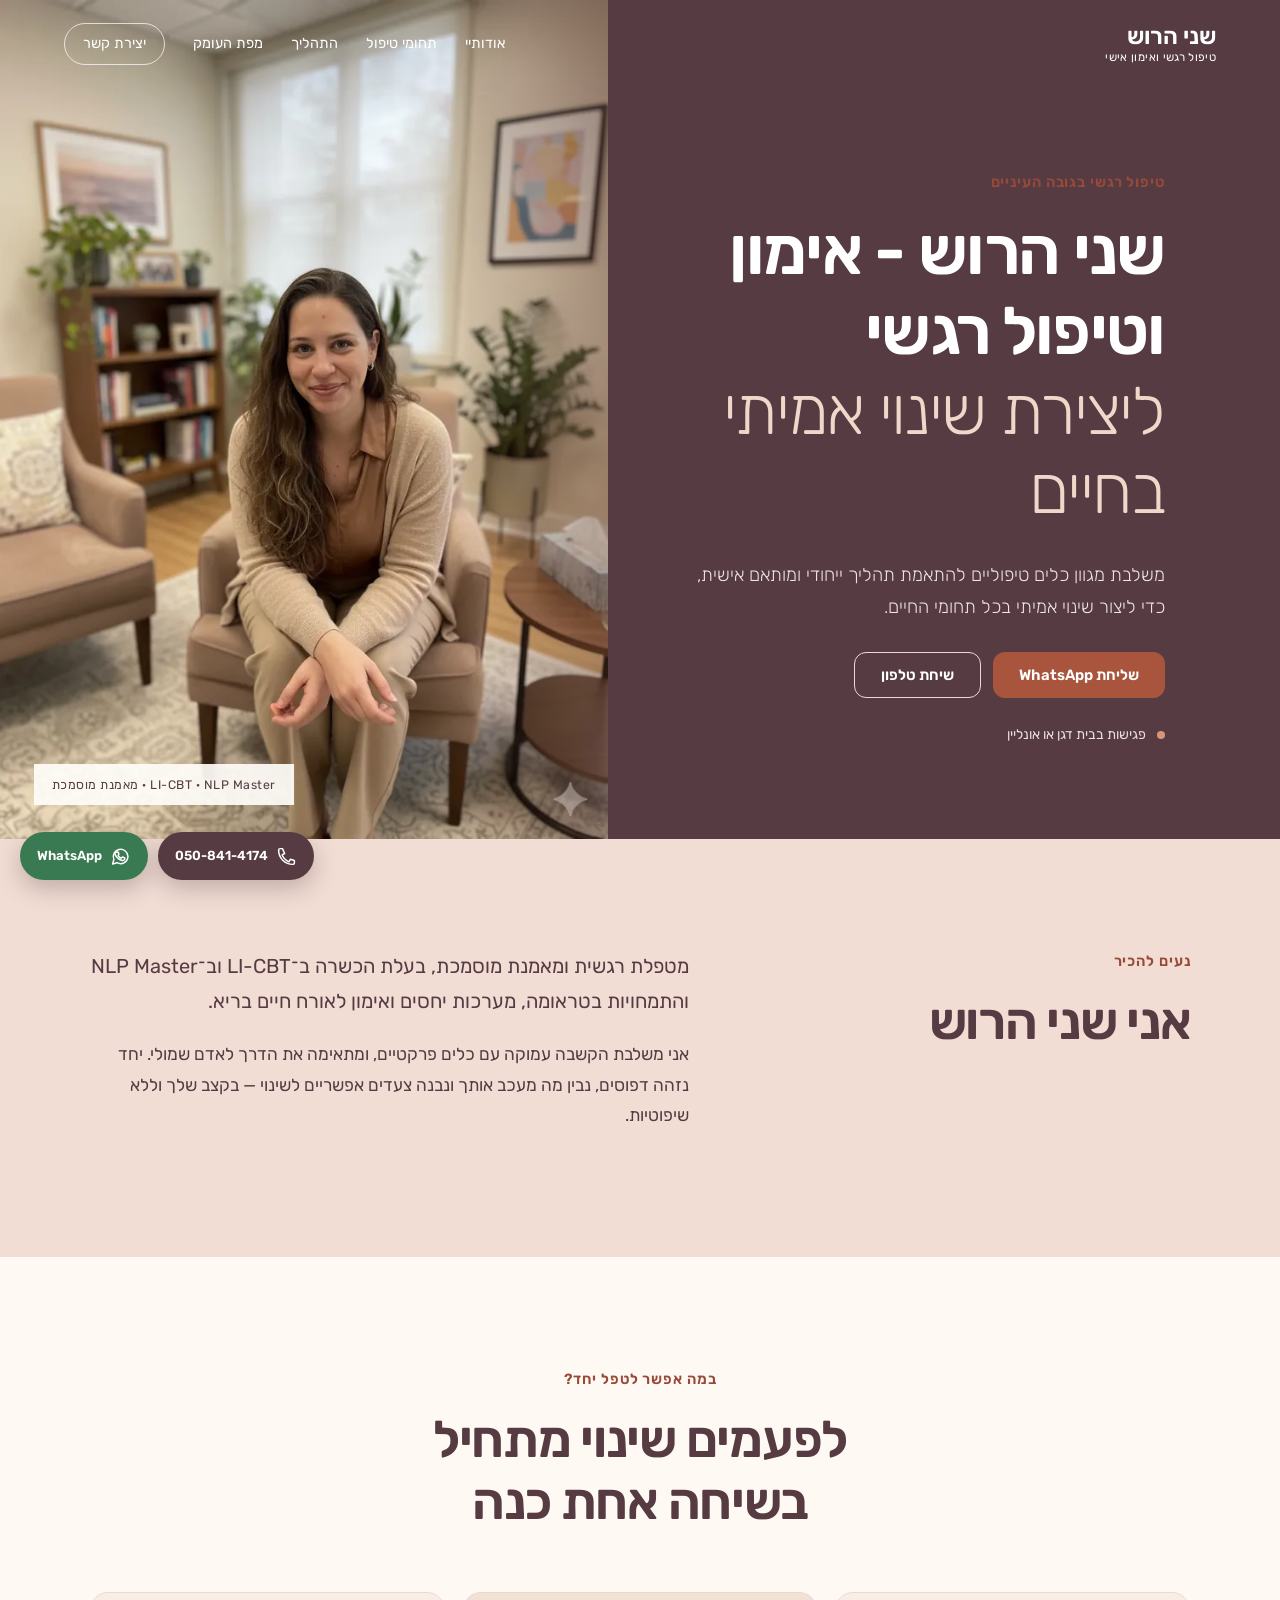
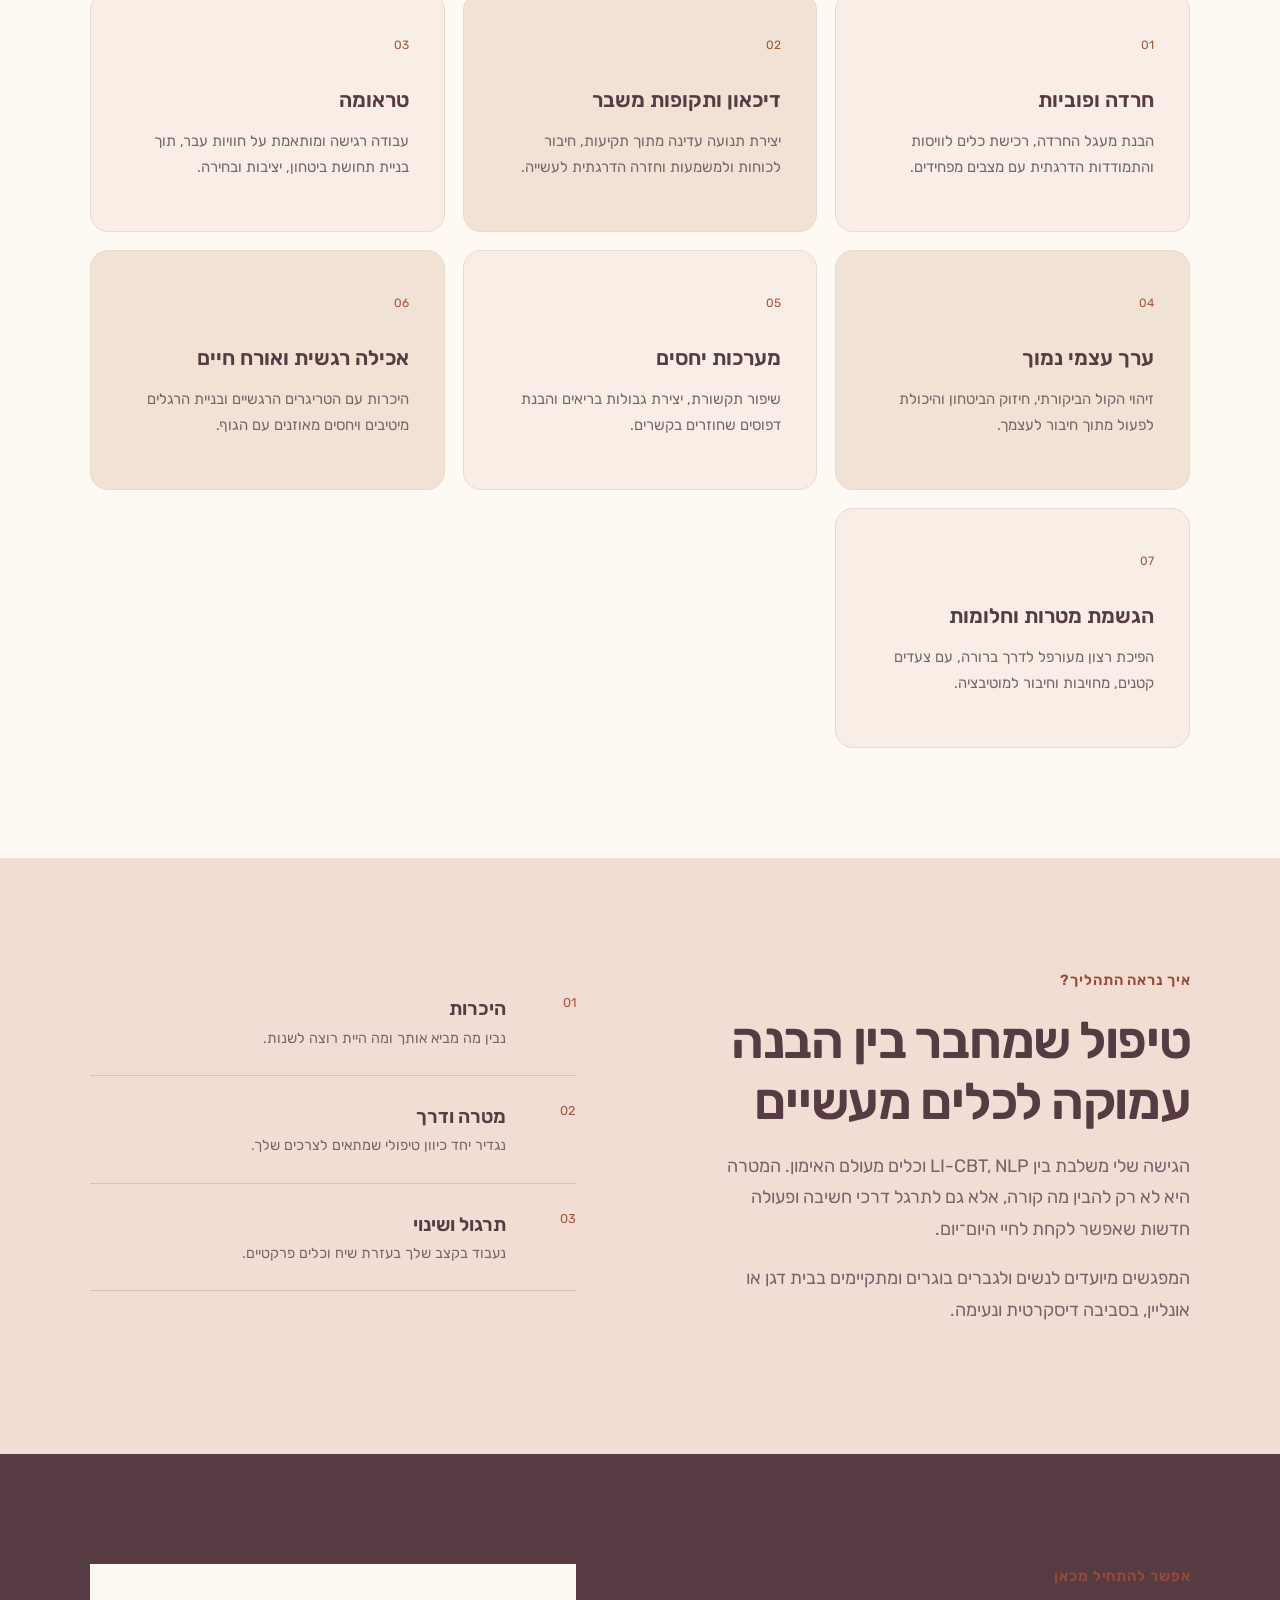
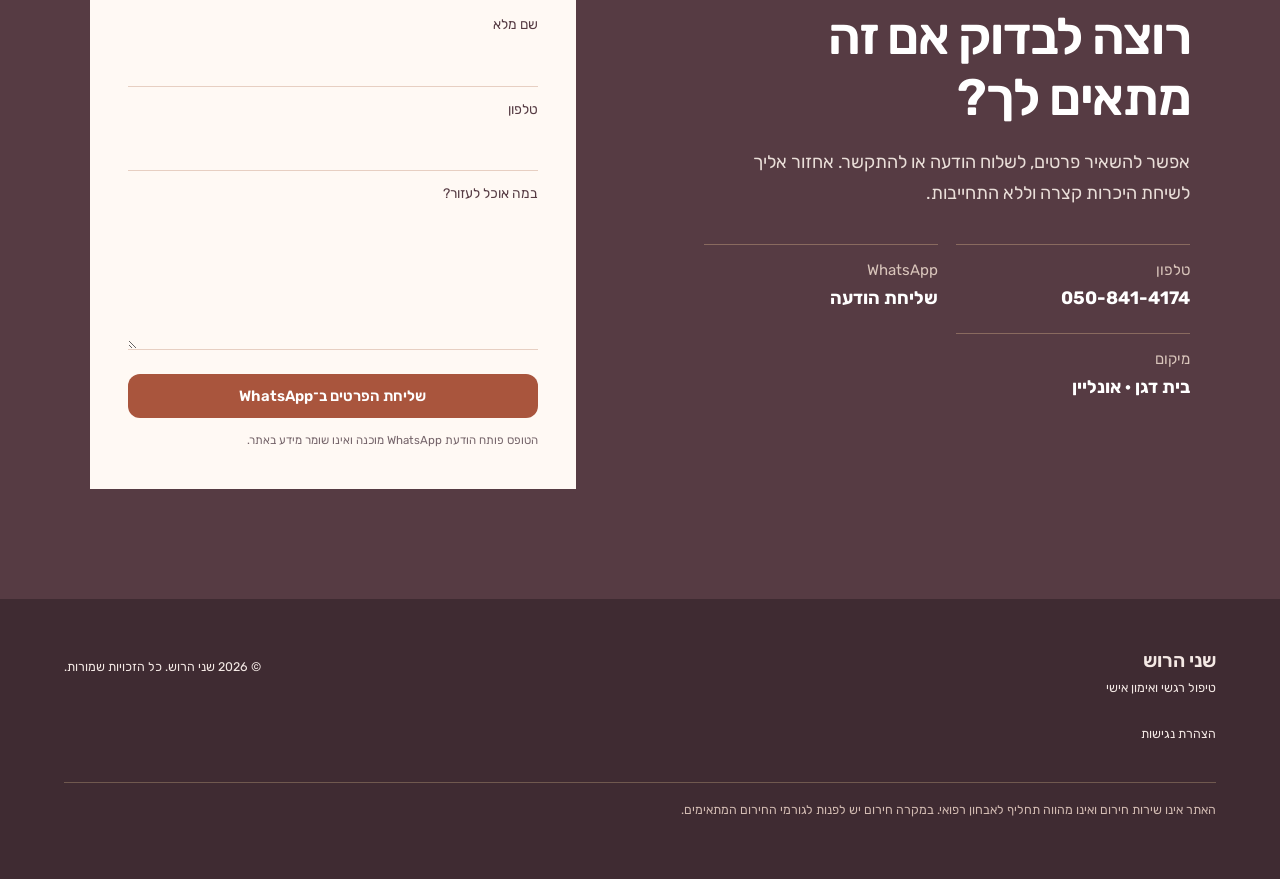
<file: index.html>
<!doctype html>
<html lang="he" dir="rtl">
<head>
  <!-- Google tag (gtag.js) -->
  <script async src="https://www.googletagmanager.com/gtag/js?id=G-5DD80K0L00"></script>
  <script>
    window.dataLayer = window.dataLayer || [];
    function gtag(){dataLayer.push(arguments);}
    gtag('js', new Date());
    gtag('config', 'G-5DD80K0L00');
  </script>
  <meta charset="utf-8">
  <meta name="viewport" content="width=device-width, initial-scale=1">
  <title>שני הרוש | טיפול רגשי LI-CBT, NLP ואימון אישי בבית דגן ובאונליין</title>
  <meta name="description" content="שני הרוש – מטפלת רגשית ומאמנת מוסמכת בגישת LI-CBT ו-NLP. טיפול בחרדה, דיכאון, פוביות, טראומה, ערך עצמי, מערכות יחסים ואכילה רגשית. בבית דגן ובאונליין.">
  <meta name="robots" content="index, follow">
  <meta name="theme-color" content="#f3eee7">
  <link rel="canonical" href="https://mind-change.net/">
  <meta property="og:locale" content="he_IL">
  <meta property="og:type" content="website">
  <meta property="og:title" content="שני הרוש | טיפול רגשי ואימון אישי">
  <meta property="og:description" content="מרחב בטוח לתהליך רגשי מעשי, בגובה העיניים. טיפול בבית דגן ובאונליין.">
  <meta property="og:url" content="https://mind-change.net/">
  <meta property="og:image" content="https://mind-change.net/assets/shani-harush.png">
  <link rel="preload" as="image" href="assets/shani-harush-720.webp" imagesrcset="assets/shani-harush-480.webp 480w, assets/shani-harush-720.webp 720w, assets/shani-harush-864.webp 864w" imagesizes="(max-width: 850px) 100vw, 48vw" type="image/webp" fetchpriority="high">
  <link rel="preconnect" href="https://fonts.googleapis.com">
  <link rel="preconnect" href="https://fonts.gstatic.com" crossorigin>
  <link rel="preload" as="style" href="https://fonts.googleapis.com/css2?family=Rubik:wght@300;400;500;600;700&display=swap">
  <link rel="stylesheet" href="https://fonts.googleapis.com/css2?family=Rubik:wght@300;400;500;600;700&display=swap" media="print" onload="this.media='all'">
  <noscript><link rel="stylesheet" href="https://fonts.googleapis.com/css2?family=Rubik:wght@300;400;500;600;700&display=swap"></noscript>
  <link rel="stylesheet" href="styles.css">
  <script type="application/ld+json">
  {
    "@context": "https://schema.org",
    "@type": "ProfessionalService",
    "name": "שני הרוש – טיפול רגשי ואימון אישי",
    "url": "https://mind-change.net/",
    "telephone": "+972508414174",
    "image": "https://mind-change.net/assets/shani-harush.png",
    "areaServed": ["בית דגן", "ישראל"],
    "availableLanguage": "Hebrew",
    "description": "טיפול רגשי ואימון אישי בגישת LI-CBT ו-NLP, בבית דגן ובאונליין."
  }
  </script>
</head>
<body>
  <a class="skip-link" href="#main">דלגו לתוכן</a>

  <header class="site-header">
    <a class="brand" href="#top" aria-label="שני הרוש, דף הבית">
      <span class="brand-name">שני הרוש</span>
      <span class="brand-subtitle">טיפול רגשי ואימון אישי</span>
    </a>
    <button class="menu-button" type="button" aria-expanded="false" aria-controls="nav">תפריט</button>
    <nav id="nav" aria-label="ניווט ראשי">
      <a href="#about">אודותיי</a>
      <a href="#areas">תחומי טיפול</a>
      <a href="#process">התהליך</a>
      <a href="mapat-haomek.html">מפת העומק</a>
      <a class="nav-cta" href="#contact">יצירת קשר</a>
    </nav>
  </header>

  <main id="main">
    <section class="hero" id="top">
      <div class="hero-copy">
        <p class="eyebrow">טיפול רגשי בגובה העיניים</p>
        <h1>שני הרוש - אימון וטיפול רגשי<br><em>ליצירת שינוי אמיתי בחיים</em></h1>
        <p class="lead">משלבת מגוון כלים טיפוליים להתאמת תהליך ייחודי ומותאם אישית, כדי ליצור שינוי אמיתי בכל תחומי החיים.</p>
        <div class="hero-actions">
          <a class="button primary" href="https://wa.me/972508414174?text=%D7%94%D7%99%D7%99%20%D7%A9%D7%A0%D7%99%2C%20%D7%90%D7%A9%D7%9E%D7%97%20%D7%9C%D7%A9%D7%9E%D7%95%D7%A2%20%D7%A4%D7%A8%D7%98%D7%99%D7%9D%20%D7%A2%D7%9C%20%D7%94%D7%98%D7%99%D7%A4%D7%95%D7%9C" target="_blank" rel="noopener">שליחת WhatsApp</a>
          <a class="button secondary" href="tel:+972508414174">שיחת טלפון</a>
        </div>
        <p class="availability"><span></span> פגישות בבית דגן או אונליין</p>
      </div>
      <div class="hero-image-wrap">
        <img src="assets/shani-harush-864.webp" srcset="assets/shani-harush-480.webp 480w, assets/shani-harush-720.webp 720w, assets/shani-harush-864.webp 864w" sizes="(max-width: 850px) 100vw, 48vw" alt="שני הרוש, מטפלת רגשית ומאמנת מוסמכת" width="864" height="1184" fetchpriority="high" decoding="async">
        <div class="image-note">LI-CBT · NLP Master · מאמנת מוסמכת</div>
      </div>
    </section>

    <section class="intro" id="about">
      <div>
        <p class="eyebrow">נעים להכיר</p>
        <h2>אני שני הרוש</h2>
      </div>
      <div class="intro-text">
        <p>מטפלת רגשית ומאמנת מוסמכת, בעלת הכשרה ב־LI-CBT וב־NLP Master והתמחויות בטראומה, מערכות יחסים ואימון לאורח חיים בריא.</p>
        <p>אני משלבת הקשבה עמוקה עם כלים פרקטיים, ומתאימה את הדרך לאדם שמולי. יחד נזהה דפוסים, נבין מה מעכב אותך ונבנה צעדים אפשריים לשינוי — בקצב שלך וללא שיפוטיות.</p>
      </div>
    </section>

    <section class="areas section" id="areas">
      <div class="section-heading">
        <p class="eyebrow">במה אפשר לטפל יחד?</p>
        <h2>לפעמים שינוי מתחיל<br>בשיחה אחת כנה</h2>
      </div>
      <div class="cards">
        <article><span>01</span><h3>חרדה ופוביות</h3><p>הבנת מעגל החרדה, רכישת כלים לוויסות והתמודדות הדרגתית עם מצבים מפחידים.</p></article>
        <article><span>02</span><h3>דיכאון ותקופות משבר</h3><p>יצירת תנועה עדינה מתוך תקיעות, חיבור לכוחות ולמשמעות וחזרה הדרגתית לעשייה.</p></article>
        <article><span>03</span><h3>טראומה</h3><p>עבודה רגישה ומותאמת על חוויות עבר, תוך בניית תחושת ביטחון, יציבות ובחירה.</p></article>
        <article><span>04</span><h3>ערך עצמי נמוך</h3><p>זיהוי הקול הביקורתי, חיזוק הביטחון והיכולת לפעול מתוך חיבור לעצמך.</p></article>
        <article><span>05</span><h3>מערכות יחסים</h3><p>שיפור תקשורת, יצירת גבולות בריאים והבנת דפוסים שחוזרים בקשרים.</p></article>
        <article><span>06</span><h3>אכילה רגשית ואורח חיים</h3><p>היכרות עם הטריגרים הרגשיים ובניית הרגלים מיטיבים ויחסים מאוזנים עם הגוף.</p></article>
        <article><span>07</span><h3>הגשמת מטרות וחלומות</h3><p>הפיכת רצון מעורפל לדרך ברורה, עם צעדים קטנים, מחויבות וחיבור למוטיבציה.</p></article>
      </div>
    </section>

    <section class="process section" id="process">
      <div class="process-copy">
        <p class="eyebrow">איך נראה התהליך?</p>
        <h2>טיפול שמחבר בין הבנה עמוקה לכלים מעשיים</h2>
        <p>הגישה שלי משלבת בין LI-CBT, NLP וכלים מעולם האימון. המטרה היא לא רק להבין מה קורה, אלא גם לתרגל דרכי חשיבה ופעולה חדשות שאפשר לקחת לחיי היום־יום.</p>
        <p>המפגשים מיועדים לנשים ולגברים בוגרים ומתקיימים בבית דגן או אונליין, בסביבה דיסקרטית ונעימה.</p>
      </div>
      <ol class="steps">
        <li><strong>היכרות</strong><span>נבין מה מביא אותך ומה היית רוצה לשנות.</span></li>
        <li><strong>מטרה ודרך</strong><span>נגדיר יחד כיוון טיפולי שמתאים לצרכים שלך.</span></li>
        <li><strong>תרגול ושינוי</strong><span>נעבוד בקצב שלך בעזרת שיח וכלים פרקטיים.</span></li>
      </ol>
    </section>

    <section class="contact section" id="contact">
      <div class="contact-copy">
        <p class="eyebrow">אפשר להתחיל מכאן</p>
        <h2>רוצה לבדוק אם זה מתאים לך?</h2>
        <p>אפשר להשאיר פרטים, לשלוח הודעה או להתקשר. אחזור אליך לשיחת היכרות קצרה וללא התחייבות.</p>
        <div class="contact-links">
          <a href="tel:+972508414174"><small>טלפון</small><strong>050-841-4174</strong></a>
          <a href="https://wa.me/972508414174" target="_blank" rel="noopener"><small>WhatsApp</small><strong>שליחת הודעה</strong></a>
          <div><small>מיקום</small><strong>בית דגן · אונליין</strong></div>
        </div>
      </div>
      <form id="contact-form">
        <label for="name">שם מלא</label>
        <input id="name" name="name" autocomplete="name" required>
        <label for="phone">טלפון</label>
        <input id="phone" name="phone" type="tel" inputmode="tel" autocomplete="tel" required>
        <label for="message">במה אוכל לעזור?</label>
        <textarea id="message" name="message" rows="4"></textarea>
        <button class="button primary" type="submit">שליחת הפרטים ב־WhatsApp</button>
        <p class="form-note">הטופס פותח הודעת WhatsApp מוכנה ואינו שומר מידע באתר.</p>
      </form>
    </section>
  </main>

  <footer>
    <div><strong>שני הרוש</strong><span>טיפול רגשי ואימון אישי</span></div>
    <p>© <span id="year"></span> שני הרוש. כל הזכויות שמורות.</p>
    <p><a href="accessibility.html">הצהרת נגישות</a></p>
    <p class="disclaimer">האתר אינו שירות חירום ואינו מהווה תחליף לאבחון רפואי. במקרה חירום יש לפנות לגורמי החירום המתאימים.</p>
  </footer>

  <div class="sticky-contact" aria-label="יצירת קשר מהירה">
    <a class="sticky-phone" href="tel:+972508414174">
      <svg viewBox="0 0 24 24" aria-hidden="true"><path d="M7.4 3H4.8A1.8 1.8 0 0 0 3 4.8C3 13.7 10.3 21 19.2 21a1.8 1.8 0 0 0 1.8-1.8v-2.6l-4.6-1.5-1.5 3c-3.7-1.5-6.5-4.3-8-8l3-1.5L7.4 3z"/></svg>
      <span>050-841-4174</span>
    </a>
    <a class="sticky-whatsapp" href="https://wa.me/972508414174" target="_blank" rel="noopener" aria-label="שליחת הודעה ב־WhatsApp">
      <svg viewBox="0 0 24 24" aria-hidden="true"><path d="M20.5 11.7a8.4 8.4 0 0 1-12.4 7.4L3 20.5l1.4-5A8.4 8.4 0 1 1 20.5 11.7z"/><path d="M8.1 7.3c.2-.4.4-.4.7-.4h.5l.8 2c.1.3.1.5-.1.7l-.6.7c-.2.2-.1.4 0 .6.7 1.3 1.8 2.3 3.1 3 .2.1.4.1.6-.1l.8-1c.2-.2.4-.3.7-.2l2 .9c.3.1.4.3.4.5 0 .3-.2 1.4-.9 2-.6.6-1.5.8-2.5.5-1.3-.4-3-1.1-4.8-2.7-1.5-1.4-2.6-3-3-4.3-.5-1.4 0-2.2.4-2.7z"/></svg>
      <span>WhatsApp</span>
    </a>
  </div>
  <script src="script.js"></script>
</body>
</html>
</file>
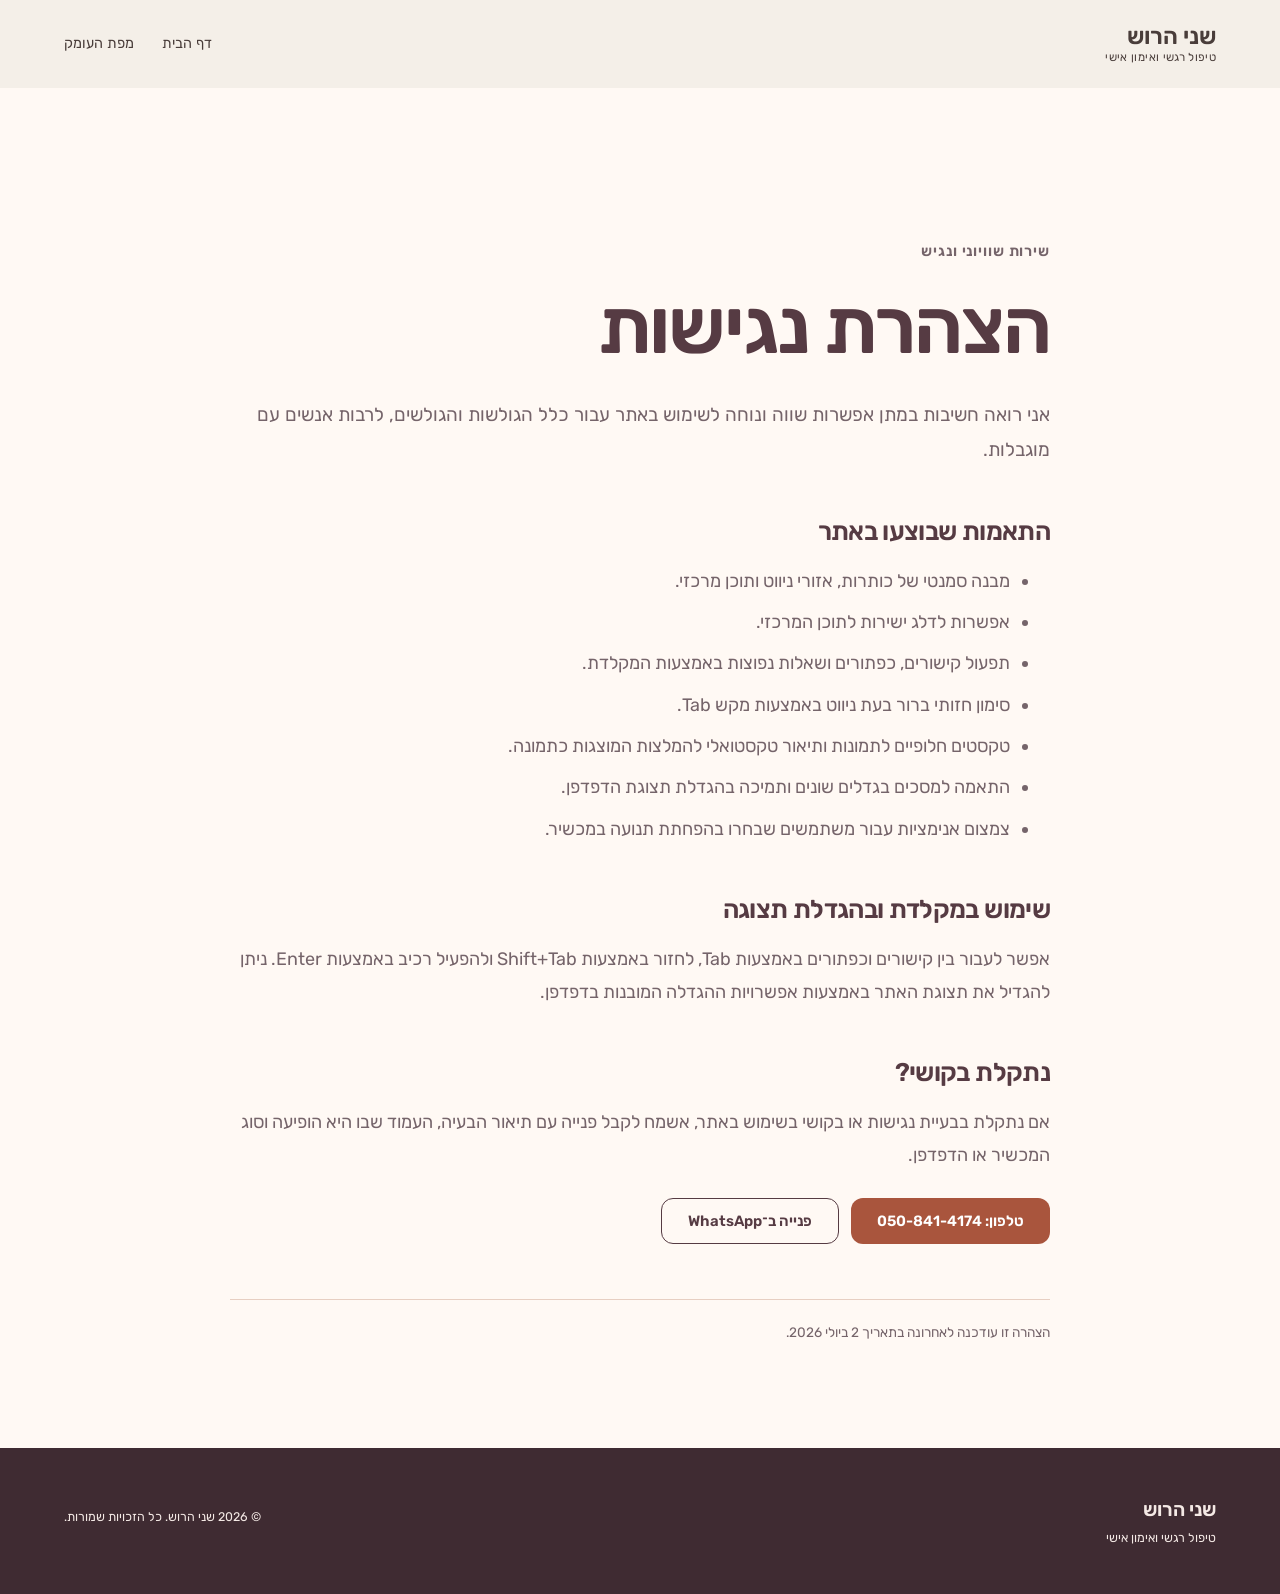
<file: accessibility.html>
<!doctype html>
<html lang="he" dir="rtl">
<head>
  <!-- Google tag (gtag.js) -->
  <script async src="https://www.googletagmanager.com/gtag/js?id=G-5DD80K0L00"></script>
  <script>
    window.dataLayer = window.dataLayer || [];
    function gtag(){dataLayer.push(arguments);}
    gtag('js', new Date());
    gtag('config', 'G-5DD80K0L00');
  </script>
  <meta charset="utf-8">
  <meta name="viewport" content="width=device-width, initial-scale=1">
  <title>הצהרת נגישות | שני הרוש</title>
  <meta name="description" content="הצהרת הנגישות של אתר שני הרוש ודרכי יצירת קשר במקרה של קושי בשימוש באתר.">
  <meta name="robots" content="index, follow">
  <link rel="canonical" href="https://mind-change.net/accessibility.html">
  <link rel="preconnect" href="https://fonts.googleapis.com">
  <link rel="preconnect" href="https://fonts.gstatic.com" crossorigin>
  <link rel="preload" as="style" href="https://fonts.googleapis.com/css2?family=Rubik:wght@300;400;500;600;700&display=swap">
  <link rel="stylesheet" href="https://fonts.googleapis.com/css2?family=Rubik:wght@300;400;500;600;700&display=swap" media="print" onload="this.media='all'">
  <noscript><link rel="stylesheet" href="https://fonts.googleapis.com/css2?family=Rubik:wght@300;400;500;600;700&display=swap"></noscript>
  <link rel="stylesheet" href="styles.css">
</head>
<body>
  <a class="skip-link" href="#main">דלגו לתוכן</a>
  <header class="site-header inner-header">
    <a class="brand" href="index.html" aria-label="שני הרוש, דף הבית">
      <span class="brand-name">שני הרוש</span>
      <span class="brand-subtitle">טיפול רגשי ואימון אישי</span>
    </a>
    <button class="menu-button" type="button" aria-expanded="false" aria-controls="nav">תפריט</button>
    <nav id="nav" aria-label="ניווט ראשי">
      <a href="index.html">דף הבית</a>
      <a href="mapat-haomek.html">מפת העומק</a>
    </nav>
  </header>

  <main id="main" class="accessibility-page">
    <article>
      <p class="eyebrow">שירות שוויוני ונגיש</p>
      <h1>הצהרת נגישות</h1>
      <p class="accessibility-lead">אני רואה חשיבות במתן אפשרות שווה ונוחה לשימוש באתר עבור כלל הגולשות והגולשים, לרבות אנשים עם מוגבלות.</p>

      <h2>התאמות שבוצעו באתר</h2>
      <ul>
        <li>מבנה סמנטי של כותרות, אזורי ניווט ותוכן מרכזי.</li>
        <li>אפשרות לדלג ישירות לתוכן המרכזי.</li>
        <li>תפעול קישורים, כפתורים ושאלות נפוצות באמצעות המקלדת.</li>
        <li>סימון חזותי ברור בעת ניווט באמצעות מקש Tab.</li>
        <li>טקסטים חלופיים לתמונות ותיאור טקסטואלי להמלצות המוצגות כתמונה.</li>
        <li>התאמה למסכים בגדלים שונים ותמיכה בהגדלת תצוגת הדפדפן.</li>
        <li>צמצום אנימציות עבור משתמשים שבחרו בהפחתת תנועה במכשיר.</li>
      </ul>

      <h2>שימוש במקלדת ובהגדלת תצוגה</h2>
      <p>אפשר לעבור בין קישורים וכפתורים באמצעות Tab, לחזור באמצעות Shift+Tab ולהפעיל רכיב באמצעות Enter. ניתן להגדיל את תצוגת האתר באמצעות אפשרויות ההגדלה המובנות בדפדפן.</p>

      <h2>נתקלת בקושי?</h2>
      <p>אם נתקלת בבעיית נגישות או בקושי בשימוש באתר, אשמח לקבל פנייה עם תיאור הבעיה, העמוד שבו היא הופיעה וסוג המכשיר או הדפדפן.</p>
      <div class="accessibility-contact">
        <a class="button primary" href="tel:+972508414174">טלפון: 050-841-4174</a>
        <a class="button accessibility-secondary" href="https://wa.me/972508414174?text=%D7%94%D7%99%D7%99%20%D7%A9%D7%A0%D7%99%2C%20%D7%A0%D7%AA%D7%A7%D7%9C%D7%AA%D7%99%20%D7%91%D7%A7%D7%95%D7%A9%D7%99%20%D7%A0%D7%92%D7%99%D7%A9%D7%95%D7%AA%20%D7%91%D7%90%D7%AA%D7%A8" target="_blank" rel="noopener">פנייה ב־WhatsApp</a>
      </div>

      <p class="statement-date">הצהרה זו עודכנה לאחרונה בתאריך 2 ביולי 2026.</p>
    </article>
  </main>

  <footer>
    <div><strong>שני הרוש</strong><span>טיפול רגשי ואימון אישי</span></div>
    <p>© <span id="year"></span> שני הרוש. כל הזכויות שמורות.</p>
  </footer>
  <script src="script.js"></script>
</body>
</html>
</file>
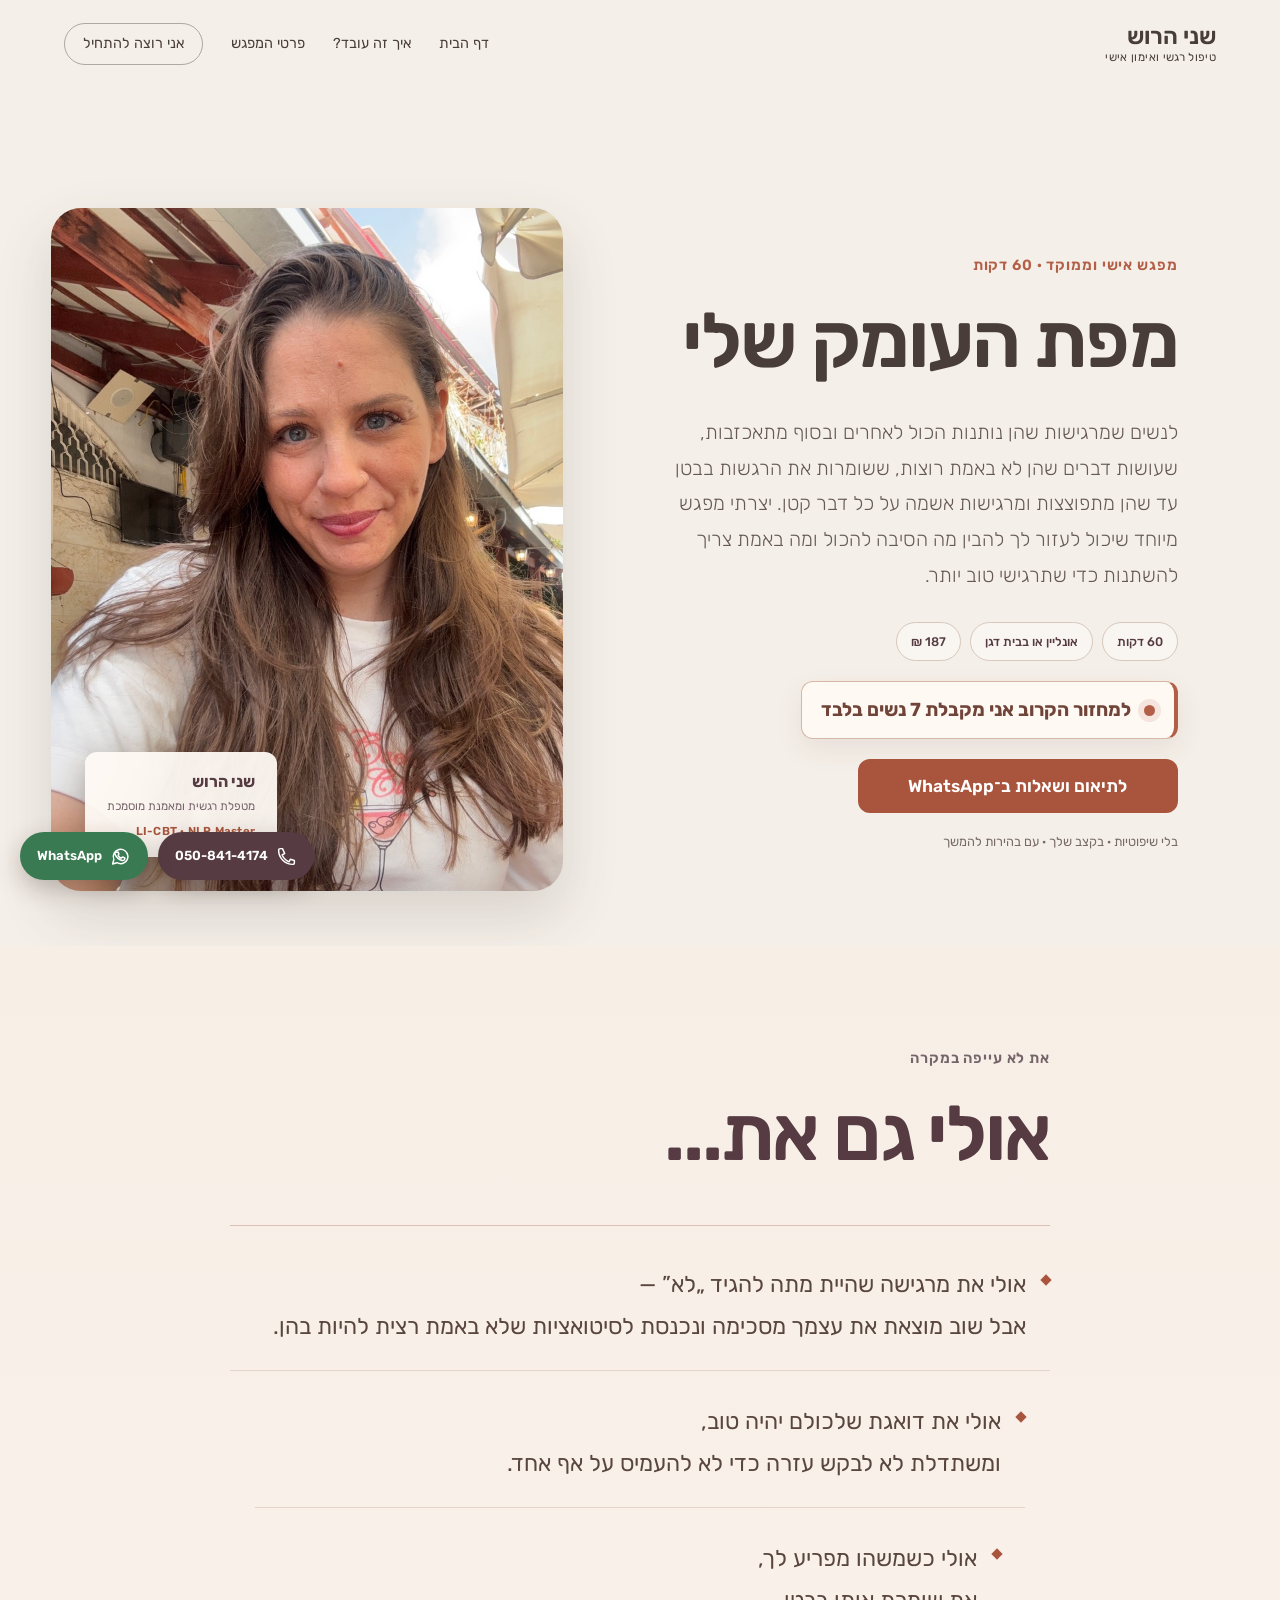
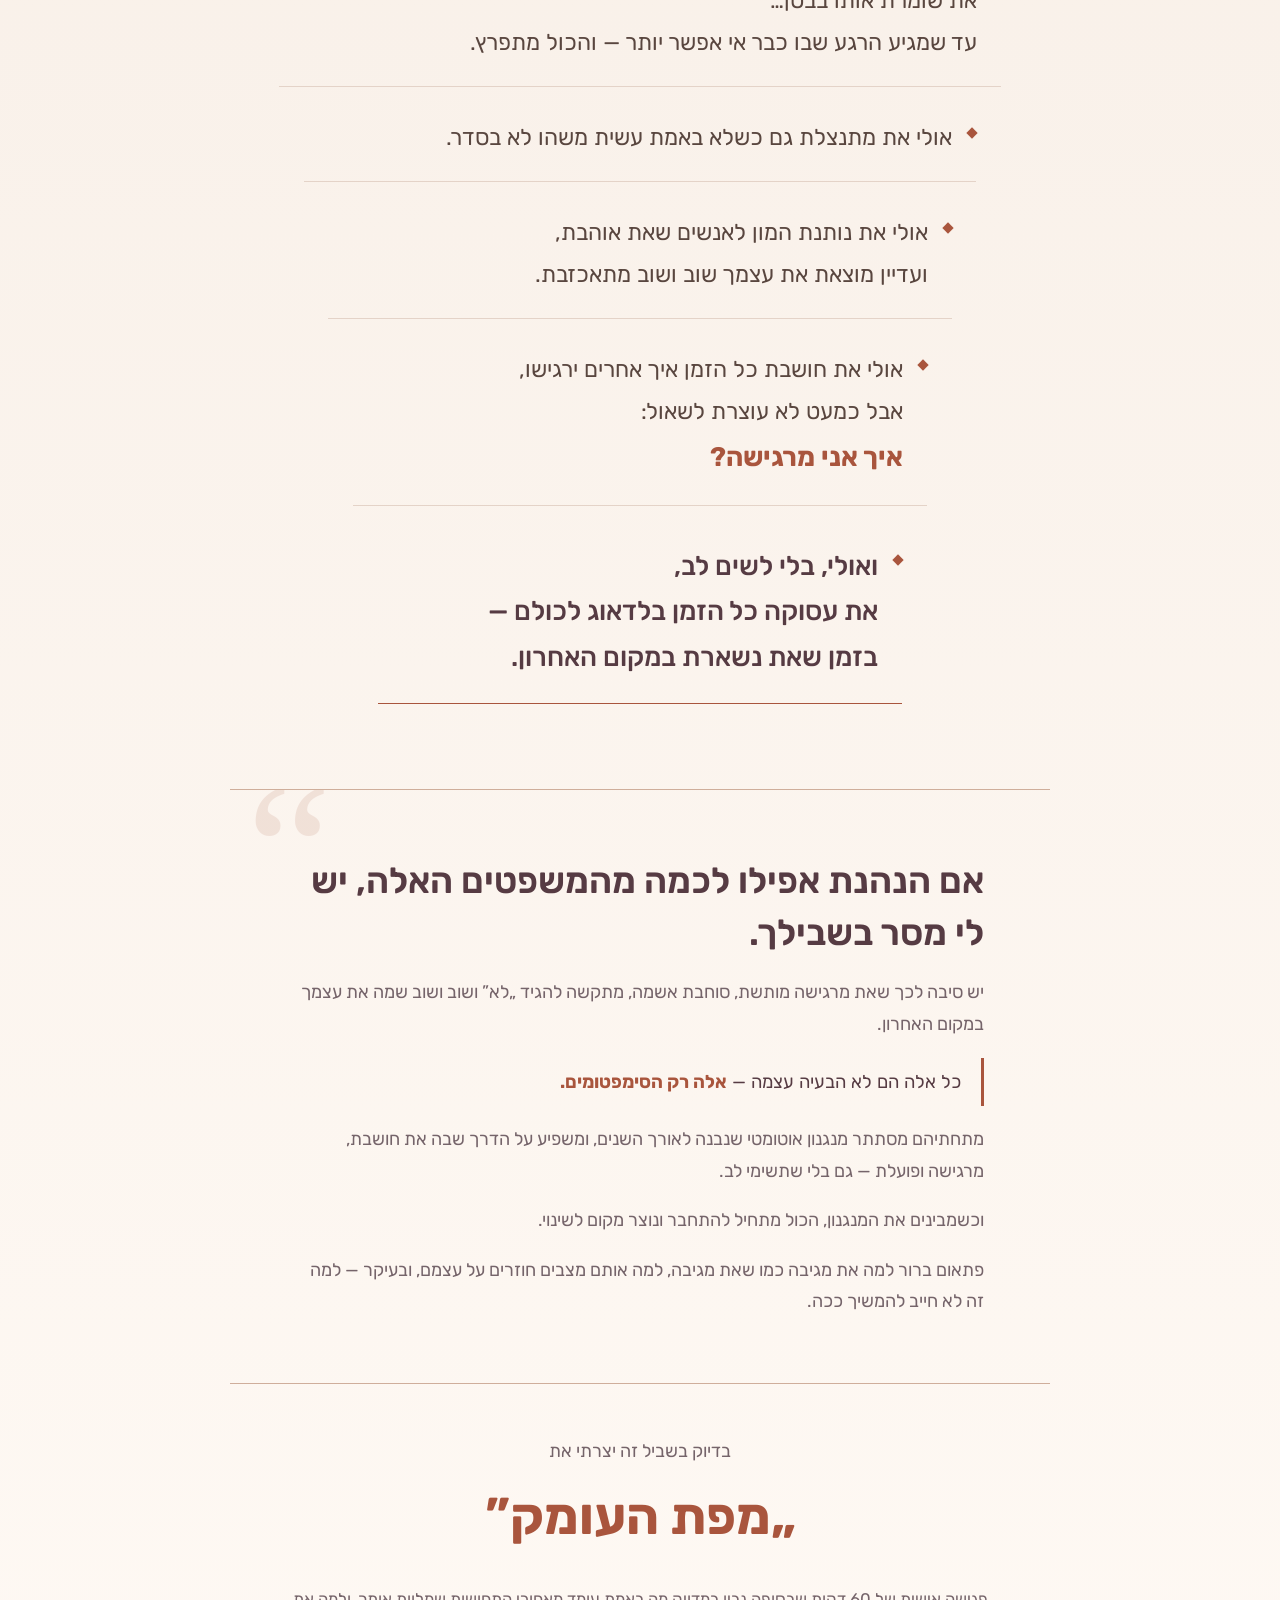
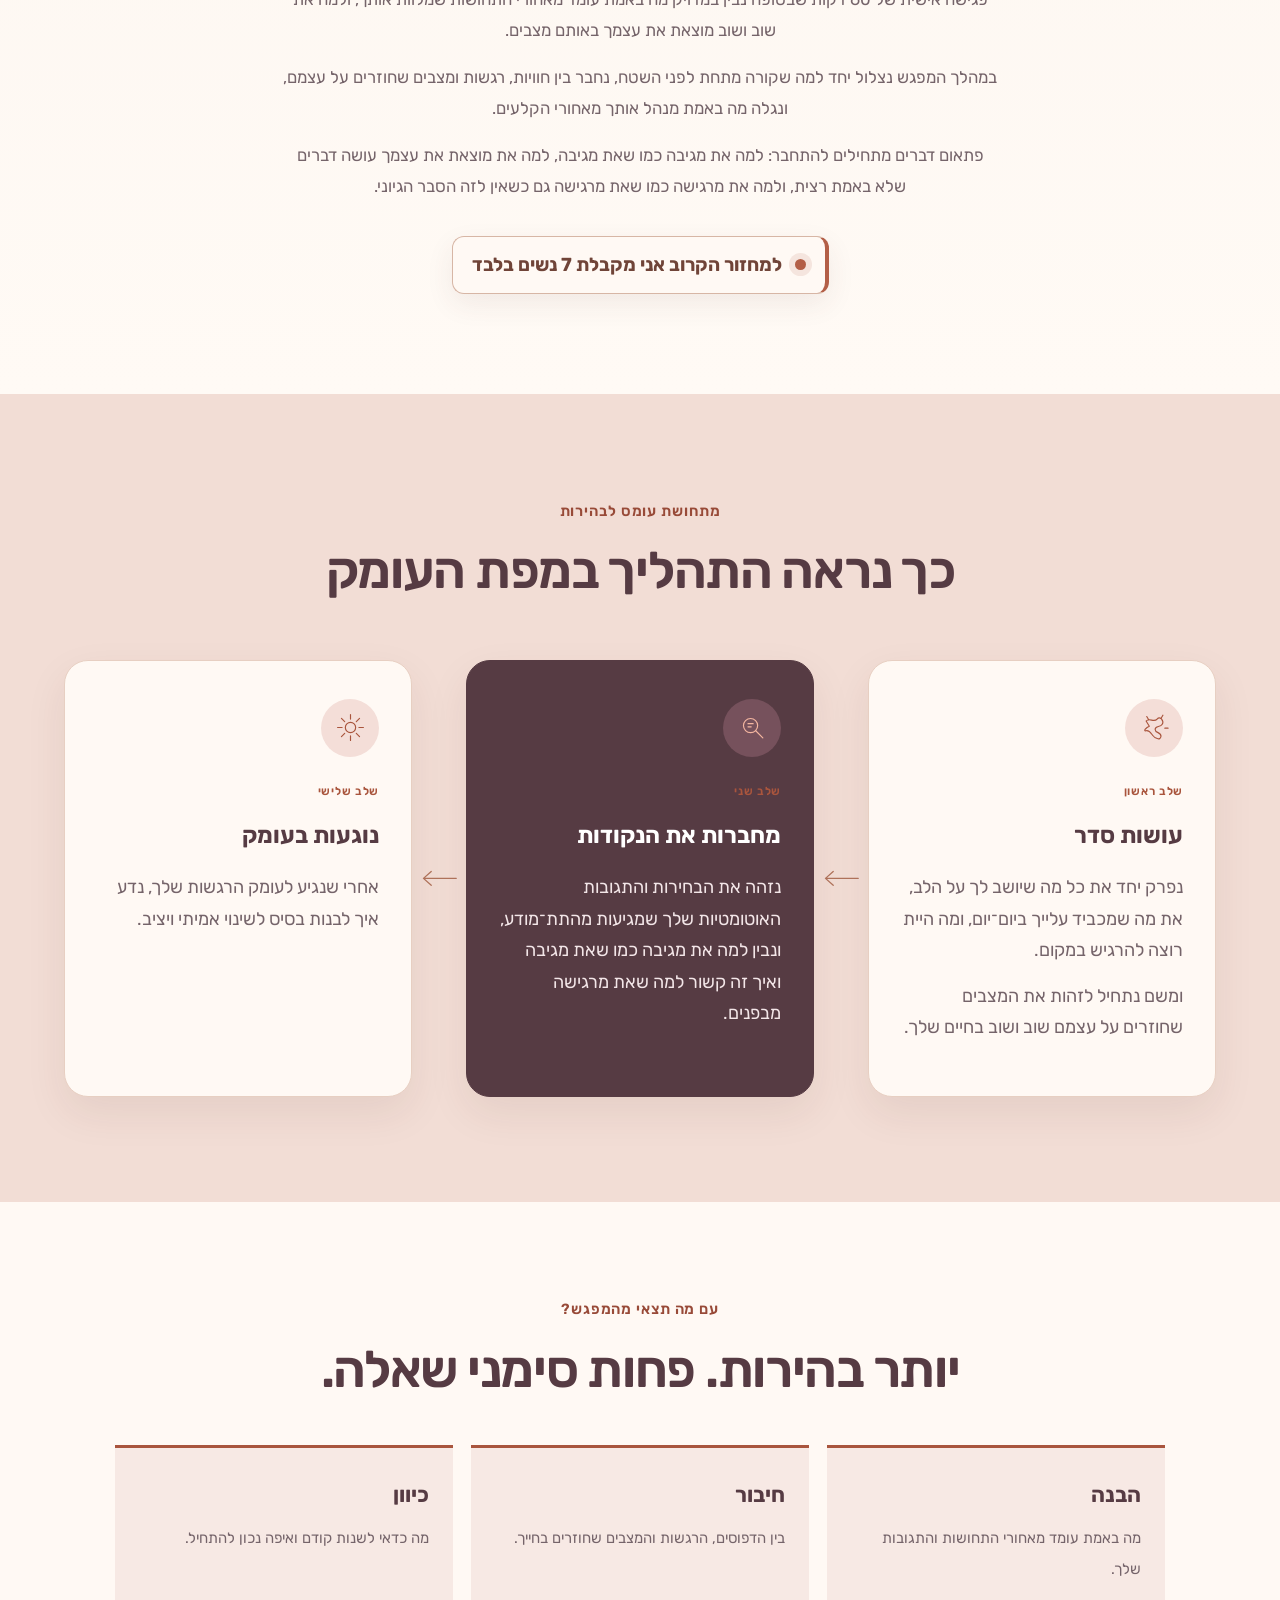
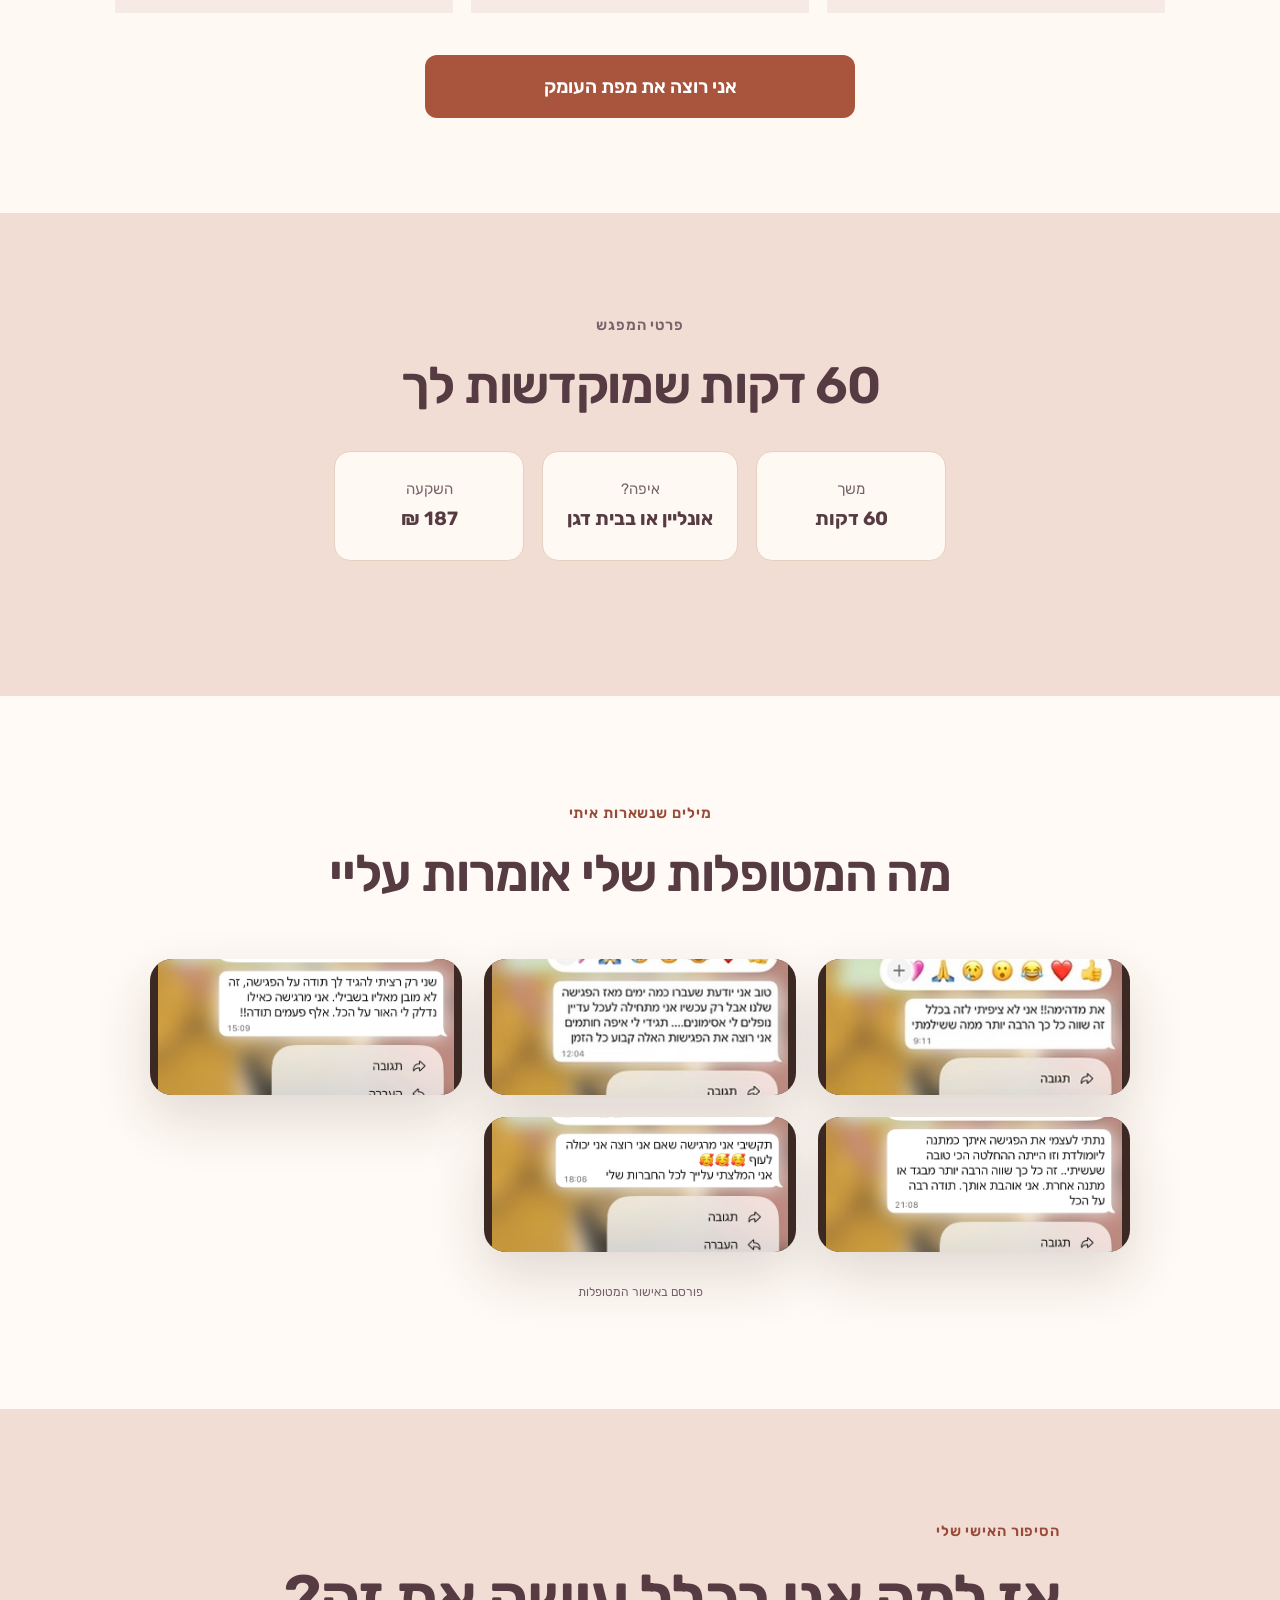
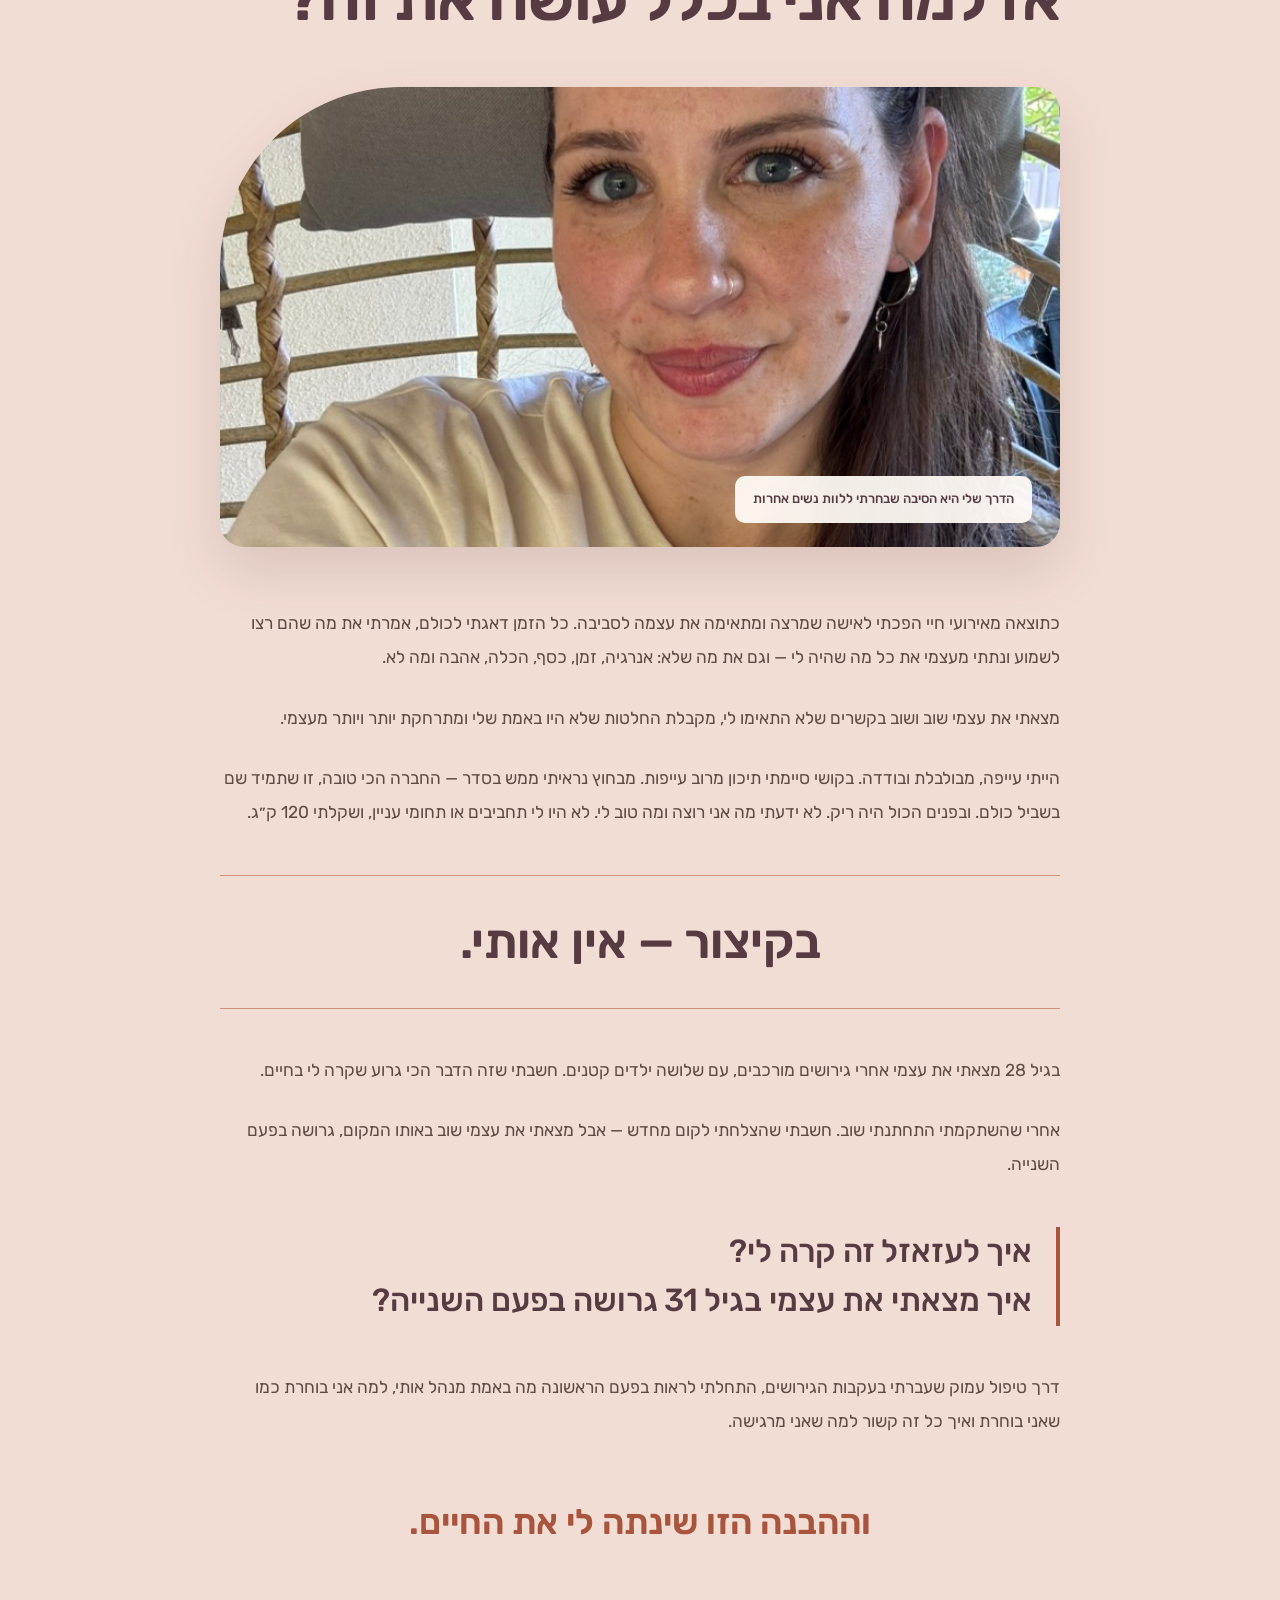
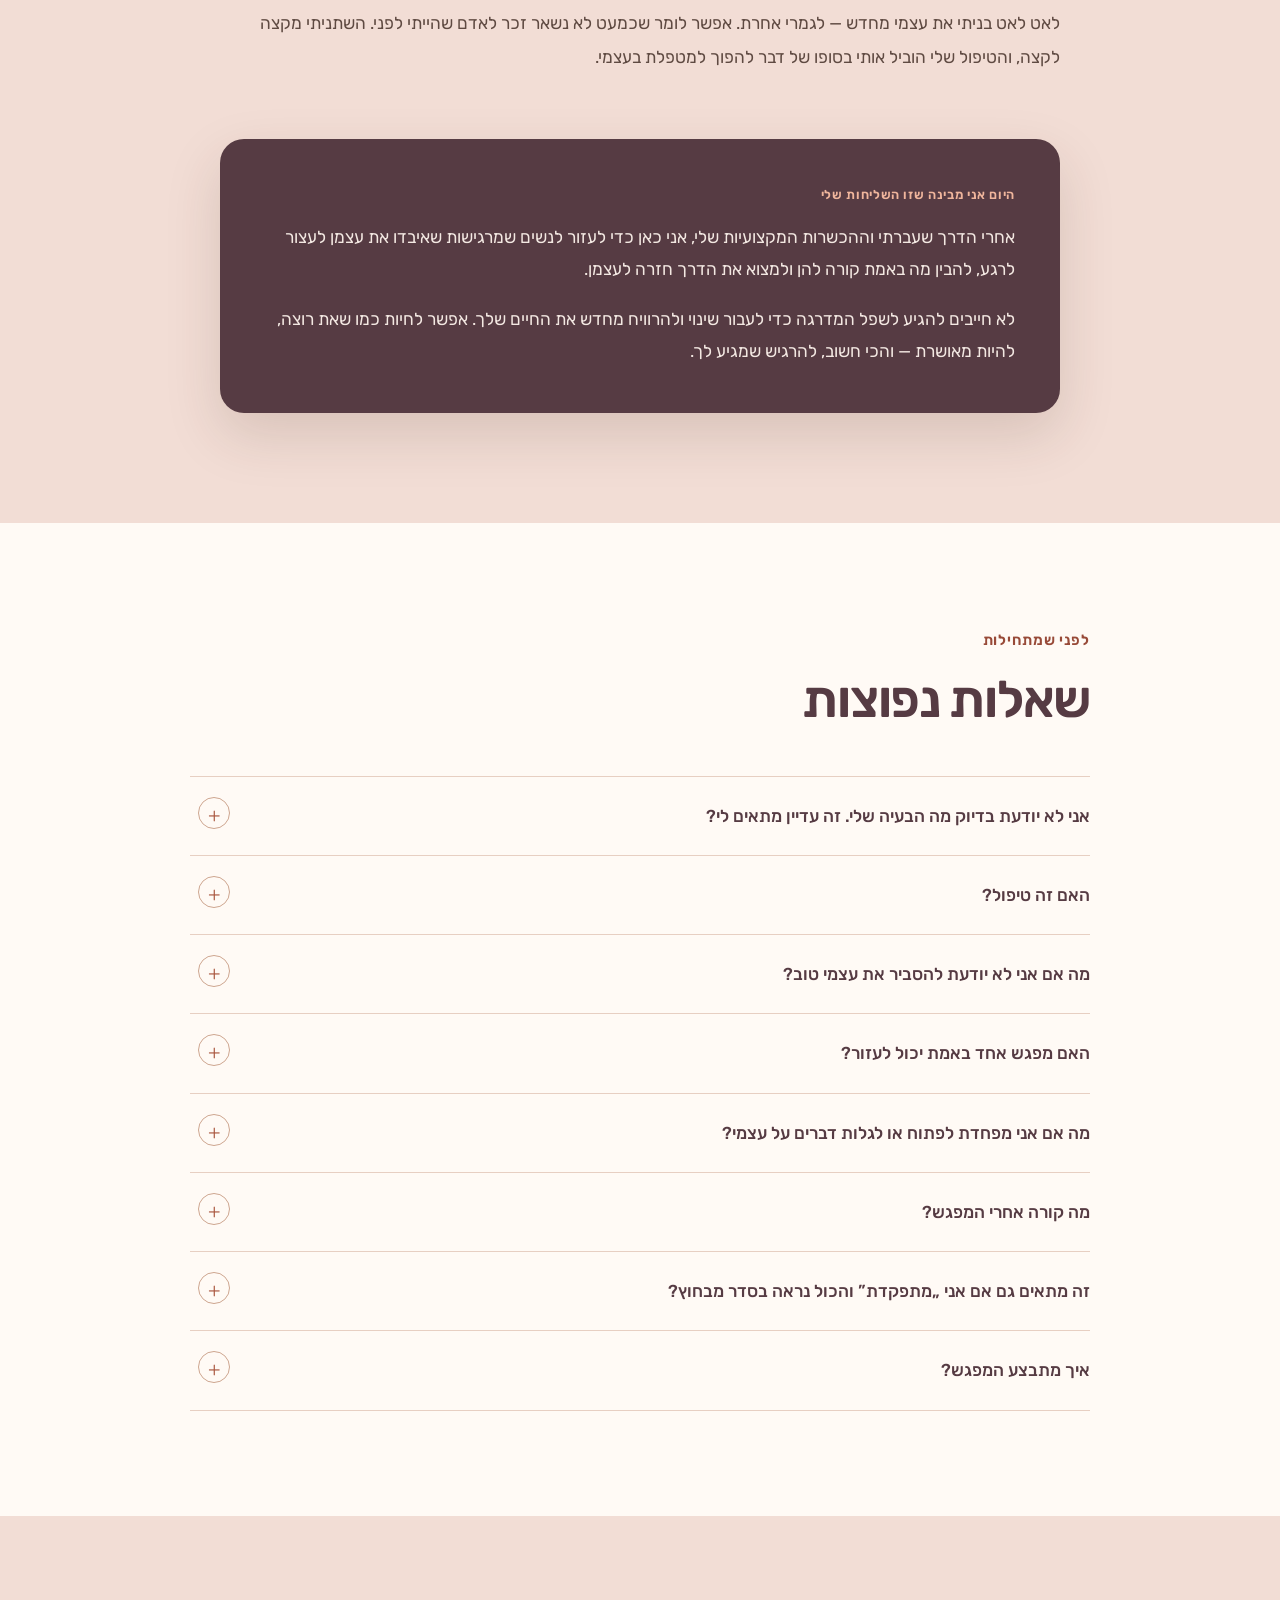
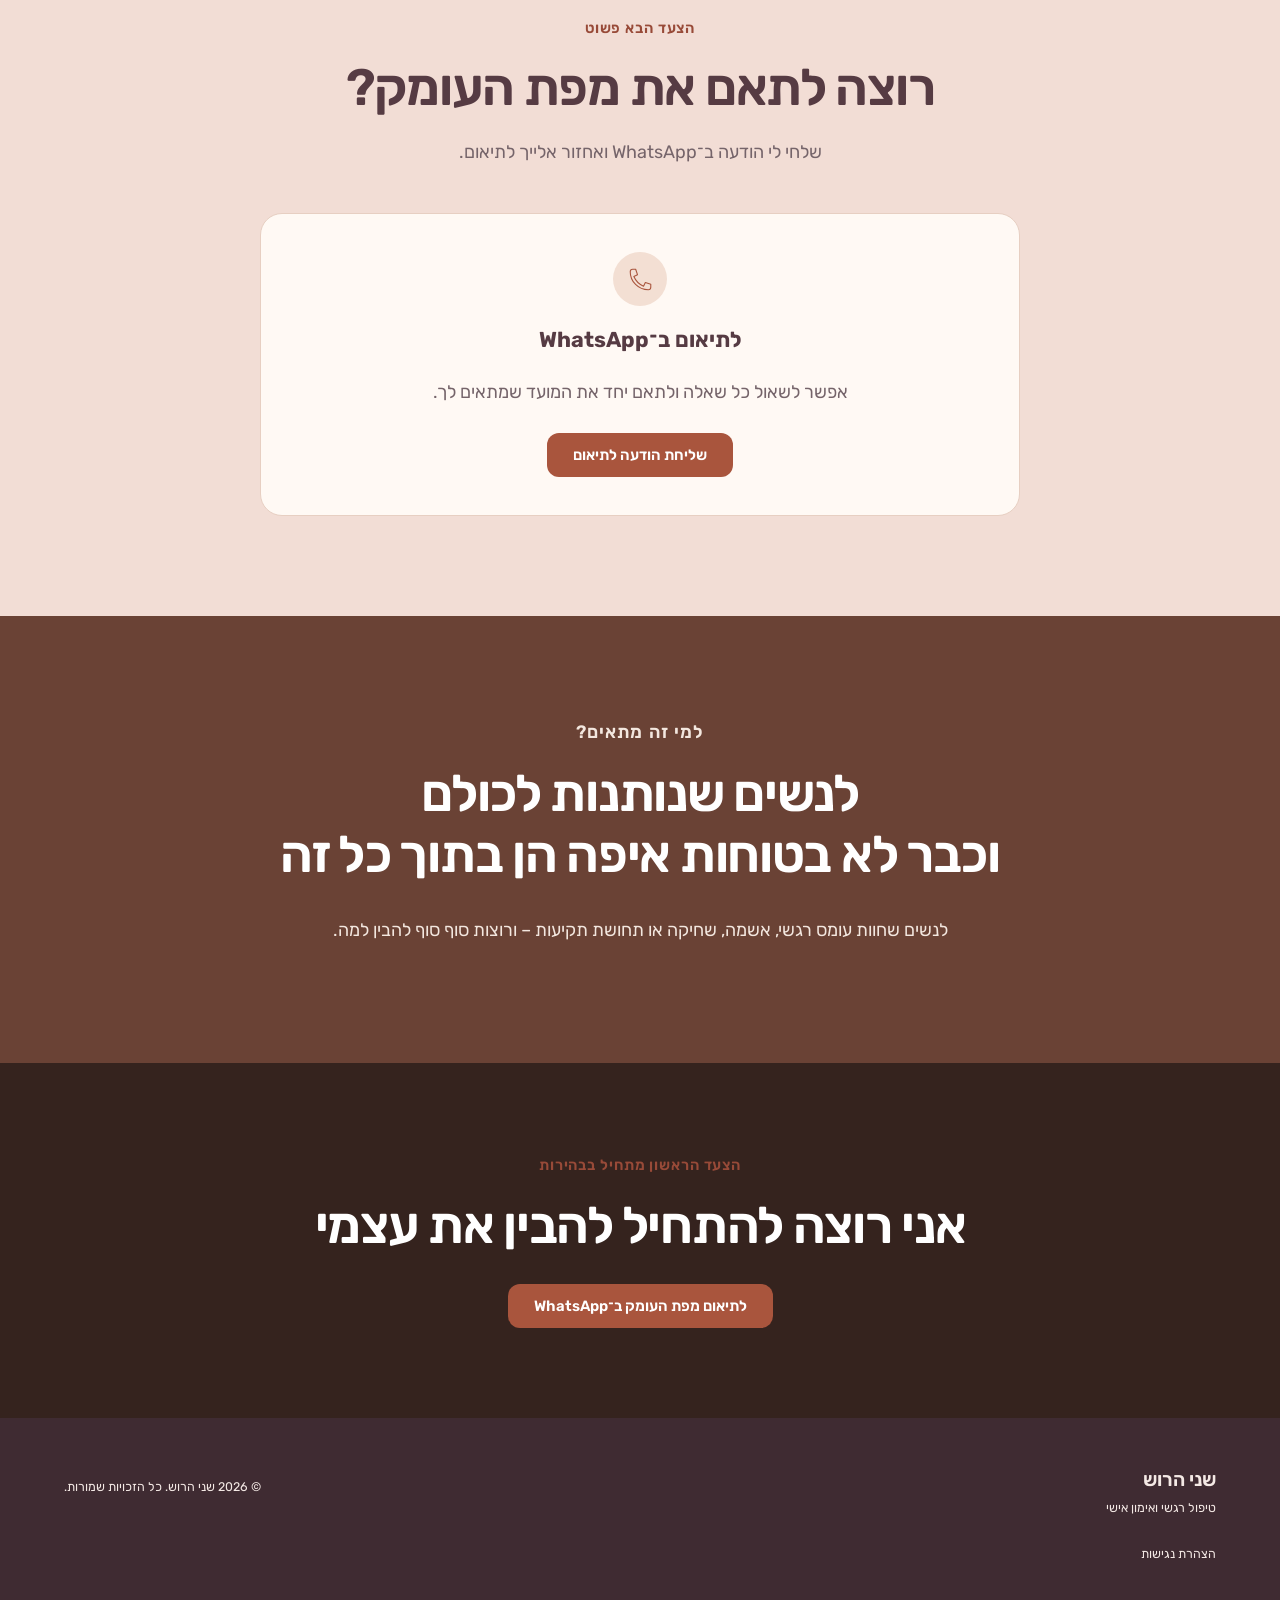
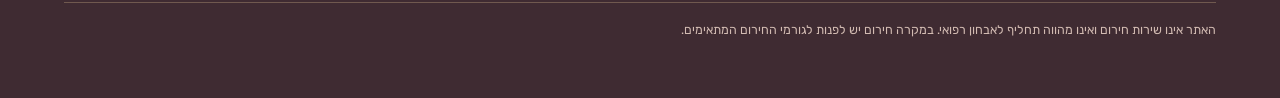
<file: mapat-haomek.html>
<!doctype html>
<html lang="he" dir="rtl">
<head>
  <!-- Google tag (gtag.js) -->
  <script async src="https://www.googletagmanager.com/gtag/js?id=G-5DD80K0L00"></script>
  <script>
    window.dataLayer = window.dataLayer || [];
    function gtag(){dataLayer.push(arguments);}
    gtag('js', new Date());
    gtag('config', 'G-5DD80K0L00');
  </script>
  <meta charset="utf-8">
  <meta name="viewport" content="width=device-width, initial-scale=1">
  <title>מפת העומק שלי | מפגש אישי עם שני הרוש</title>
  <meta name="description" content="מפגש אישי של 60 דקות לנשים שרוצות להבין את מקור העומס, האשמה והשחיקה ולצאת עם מפת עומק אישית ותוכנית ראשונית לשינוי.">
  <meta name="robots" content="index, follow">
  <meta name="theme-color" content="#59372d">
  <link rel="canonical" href="https://mind-change.net/mapat-haomek.html">
  <meta property="og:locale" content="he_IL">
  <meta property="og:type" content="website">
  <meta property="og:title" content="מפת העומק שלי | שני הרוש">
  <meta property="og:description" content="להבין למה את כל כך עייפה, מוצפת ואשמה – ומה באמת צריך להשתנות כדי שתרגישי טוב יותר.">
  <meta property="og:url" content="https://mind-change.net/mapat-haomek.html">
  <meta property="og:image" content="https://mind-change.net/assets/shani-depth-map.jpeg">
  <link rel="preconnect" href="https://fonts.googleapis.com">
  <link rel="preconnect" href="https://fonts.gstatic.com" crossorigin>
  <link rel="preload" as="style" href="https://fonts.googleapis.com/css2?family=Rubik:wght@300;400;500;600;700&display=swap">
  <link rel="stylesheet" href="https://fonts.googleapis.com/css2?family=Rubik:wght@300;400;500;600;700&display=swap" media="print" onload="this.media='all'">
  <noscript><link rel="stylesheet" href="https://fonts.googleapis.com/css2?family=Rubik:wght@300;400;500;600;700&display=swap"></noscript>
  <link rel="stylesheet" href="styles.css">
  <script type="application/ld+json">
  {
    "@context": "https://schema.org",
    "@type": "Service",
    "name": "מפת העומק שלי",
    "description": "מפגש אישי של 60 דקות לזיהוי דפוסים, אמונות ומקורות לעומס רגשי, כולל מפת עומק אישית ותוכנית ראשונית.",
    "provider": {
      "@type": "Person",
      "name": "שני הרוש",
      "telephone": "+972508414174"
    },
    "areaServed": "ישראל",
    "offers": {
      "@type": "Offer",
      "price": "187",
      "priceCurrency": "ILS"
    }
  }
  </script>
</head>
<body>
  <a class="skip-link" href="#main">דלגו לתוכן</a>
  <header class="site-header inner-header">
    <a class="brand" href="index.html" aria-label="שני הרוש, דף הבית">
      <span class="brand-name">שני הרוש</span>
      <span class="brand-subtitle">טיפול רגשי ואימון אישי</span>
    </a>
    <button class="menu-button" type="button" aria-expanded="false" aria-controls="nav">תפריט</button>
    <nav id="nav" aria-label="ניווט ראשי">
      <a href="index.html">דף הבית</a>
      <a href="#journey-title">איך זה עובד?</a>
      <a href="#details">פרטי המפגש</a>
      <a class="nav-cta" href="https://wa.me/972508414174?text=%D7%94%D7%99%D7%99%20%D7%A9%D7%A0%D7%99%20%F0%9F%98%8A%20%D7%94%D7%92%D7%A2%D7%AA%D7%99%20%D7%93%D7%A8%D7%9A%20%D7%94%D7%90%D7%AA%D7%A8%20%D7%95%D7%90%D7%A0%D7%99%20%D7%9E%D7%A2%D7%95%D7%A0%D7%99%D7%99%D7%A0%D7%AA%20%D7%91%D7%A4%D7%A8%D7%98%D7%99%D7%9D%20%D7%9C%D7%92%D7%91%D7%99%20%D7%9E%D7%A4%D7%AA%20%D7%94%D7%A2%D7%95%D7%9E%D7%A7." target="_blank" rel="noopener">אני רוצה להתחיל</a>
    </nav>
  </header>

  <main id="main">
    <section class="service-hero">
      <div class="service-hero-copy">
        <p class="eyebrow">מפגש אישי וממוקד · 60 דקות</p>
        <h1>מפת העומק שלי</h1>
        <p class="lead">לנשים שמרגישות שהן נותנות הכול לאחרים ובסוף מתאכזבות, שעושות דברים שהן לא באמת רוצות, ששומרות את הרגשות בבטן עד שהן מתפוצצות ומרגישות אשמה על כל דבר קטן. יצרתי מפגש מיוחד שיכול לעזור לך להבין מה הסיבה להכול ומה באמת צריך להשתנות כדי שתרגישי טוב יותר.</p>
        <div class="hero-facts" aria-label="פרטי המפגש">
          <span>60 דקות</span>
          <span>אונליין או בבית דגן</span>
          <span>187 ₪</span>
        </div>
        <p class="limited-spots"><span aria-hidden="true"></span>למחזור הקרוב אני מקבלת 7 נשים בלבד</p>
        <a class="button primary" href="https://wa.me/972508414174?text=%D7%94%D7%99%D7%99%20%D7%A9%D7%A0%D7%99%20%F0%9F%98%8A%20%D7%94%D7%92%D7%A2%D7%AA%D7%99%20%D7%93%D7%A8%D7%9A%20%D7%94%D7%90%D7%AA%D7%A8%20%D7%95%D7%90%D7%A0%D7%99%20%D7%9E%D7%A2%D7%95%D7%A0%D7%99%D7%99%D7%A0%D7%AA%20%D7%91%D7%A4%D7%A8%D7%98%D7%99%D7%9D%20%D7%9C%D7%92%D7%91%D7%99%20%D7%9E%D7%A4%D7%AA%20%D7%94%D7%A2%D7%95%D7%9E%D7%A7." target="_blank" rel="noopener">לתיאום ושאלות ב־WhatsApp</a>
        <p class="hero-reassurance">בלי שיפוטיות · בקצב שלך · עם בהירות להמשך</p>
      </div>
      <div class="service-portrait">
        <div class="portrait-shape"></div>
        <img src="assets/shani-depth-map.jpeg" alt="שני הרוש, יוצרת מפת העומק" width="768" height="1024">
        <div class="portrait-caption"><strong>שני הרוש</strong><span>מטפלת רגשית ומאמנת מוסמכת</span><span class="caption-credentials">LI-CBT · NLP Master</span></div>
      </div>
    </section>

    <section class="sales-section pain-section">
      <div class="sales-inner narrow">
        <p class="eyebrow">את לא עייפה במקרה</p>
        <h2>אולי גם את...</h2>
        <div class="story-copy">
          <p>אולי את מרגישה שהיית מתה להגיד „לא” —<br>אבל שוב מוצאת את עצמך מסכימה ונכנסת לסיטואציות שלא באמת רצית להיות בהן.</p>
          <p>אולי את דואגת שלכולם יהיה טוב,<br>ומשתדלת לא לבקש עזרה כדי לא להעמיס על אף אחד.</p>
          <p>אולי כשמשהו מפריע לך,<br>את שומרת אותו בבטן…<br>עד שמגיע הרגע שבו כבר אי אפשר יותר — והכול מתפרץ.</p>
          <p>אולי את מתנצלת גם כשלא באמת עשית משהו לא בסדר.</p>
          <p>אולי את נותנת המון לאנשים שאת אוהבת,<br>ועדיין מוצאת את עצמך שוב ושוב מתאכזבת.</p>
          <p>אולי את חושבת כל הזמן איך אחרים ירגישו,<br>אבל כמעט לא עוצרת לשאול:<br><strong>איך אני מרגישה?</strong></p>
          <p class="story-closing">ואולי, בלי לשים לב,<br>את עסוקה כל הזמן בלדאוג לכולם —<br>בזמן שאת נשארת במקום האחרון.</p>
        </div>
        <div class="depth-message">
          <p class="message-opening">אם הנהנת אפילו לכמה מהמשפטים האלה, יש לי מסר בשבילך.</p>
          <p>יש סיבה לכך שאת מרגישה מותשת, סוחבת אשמה, מתקשה להגיד „לא” ושוב ושוב שמה את עצמך במקום האחרון.</p>
          <p class="symptom-line">כל אלה הם לא הבעיה עצמה — <strong>אלה רק הסימפטומים.</strong></p>
          <p>מתחתיהם מסתתר מנגנון אוטומטי שנבנה לאורך השנים, ומשפיע על הדרך שבה את חושבת, מרגישה ופועלת — גם בלי שתשימי לב.</p>
          <p>וכשמבינים את המנגנון, הכול מתחיל להתחבר ונוצר מקום לשינוי.</p>
          <p>פתאום ברור למה את מגיבה כמו שאת מגיבה, למה אותם מצבים חוזרים על עצמם, ובעיקר — למה זה לא חייב להמשיך ככה.</p>
        </div>
        <div class="depth-transition">
          <span>בדיוק בשביל זה יצרתי את</span>
          <strong>„מפת העומק”</strong>
          <p>פגישה אישית של 60 דקות שבסופה נבין במדויק מה באמת עומד מאחורי התחושות שמלוות אותך, ולמה את שוב ושוב מוצאת את עצמך באותם מצבים.</p>
          <p>במהלך המפגש נצלול יחד למה שקורה מתחת לפני השטח, נחבר בין חוויות, רגשות ומצבים שחוזרים על עצמם, ונגלה מה באמת מנהל אותך מאחורי הקלעים.</p>
          <p>פתאום דברים מתחילים להתחבר: למה את מגיבה כמו שאת מגיבה, למה את מוצאת את עצמך עושה דברים שלא באמת רצית, ולמה את מרגישה כמו שאת מרגישה גם כשאין לזה הסבר הגיוני.</p>
          <p class="limited-spots limited-spots-inline"><span aria-hidden="true"></span>למחזור הקרוב אני מקבלת 7 נשים בלבד</p>
        </div>
      </div>
    </section>

    <section class="journey-section" aria-labelledby="journey-title">
      <div class="journey-inner">
        <p class="eyebrow">מתחושת עומס לבהירות</p>
        <h2 id="journey-title">כך נראה התהליך במפת העומק</h2>
        <div class="journey-flow">
          <article class="journey-card">
            <div class="journey-icon" aria-hidden="true">
              <svg viewBox="0 0 48 48" focusable="false"><path d="M11 14c5-6 12 3 17-3s11 3 8 8-11 2-11 8 10 4 9 11-10 2-13-2-5-8-10-7 0-5 5-7z"/><path d="M15 12l-3-5M34 10l3-5M40 25h5"/></svg>
            </div>
            <p class="step-number">שלב ראשון</p>
            <h3>עושות סדר</h3>
            <p>נפרק יחד את כל מה שיושב לך על הלב, את מה שמכביד עלייך ביום־יום, ומה היית רוצה להרגיש במקום.</p>
            <p>ומשם נתחיל לזהות את המצבים שחוזרים על עצמם שוב ושוב בחיים שלך.</p>
          </article>
          <div class="journey-arrow" aria-hidden="true"><svg viewBox="0 0 44 24" focusable="false"><path d="M42 12H4m9-8-9 8 9 8"/></svg></div>
          <article class="journey-card featured">
            <div class="journey-icon" aria-hidden="true">
              <svg viewBox="0 0 48 48" focusable="false"><circle cx="21" cy="21" r="11"/><path d="m29 29 11 11M17 18h8M17 23h5"/></svg>
            </div>
            <p class="step-number">שלב שני</p>
            <h3>מחברות את הנקודות</h3>
            <p>נזהה את הבחירות והתגובות האוטומטיות שלך שמגיעות מהתת־מודע, ונבין למה את מגיבה כמו שאת מגיבה ואיך זה קשור למה שאת מרגישה מבפנים.</p>
          </article>
          <div class="journey-arrow" aria-hidden="true"><svg viewBox="0 0 44 24" focusable="false"><path d="M42 12H4m9-8-9 8 9 8"/></svg></div>
          <article class="journey-card">
            <div class="journey-icon" aria-hidden="true">
              <svg viewBox="0 0 48 48" focusable="false"><path d="M24 4v7M24 37v7M4 24h7M37 24h7M10 10l5 5M33 33l5 5M38 10l-5 5M15 33l-5 5"/><circle cx="24" cy="24" r="8"/></svg>
            </div>
            <p class="step-number">שלב שלישי</p>
            <h3>נוגעות בעומק</h3>
            <p>אחרי שנגיע לעומק הרגשות שלך, נדע איך לבנות בסיס לשינוי אמיתי ויציב.</p>
          </article>
        </div>
      </div>
    </section>

    <section class="outcomes-section" aria-labelledby="outcomes-title">
      <div class="outcomes-inner">
        <p class="eyebrow">עם מה תצאי מהמפגש?</p>
        <h2 id="outcomes-title">יותר בהירות. פחות סימני שאלה.</h2>
        <div class="outcomes-list">
          <div><strong>הבנה</strong><span>מה באמת עומד מאחורי התחושות והתגובות שלך.</span></div>
          <div><strong>חיבור</strong><span>בין הדפוסים, הרגשות והמצבים שחוזרים בחייך.</span></div>
          <div><strong>כיוון</strong><span>מה כדאי לשנות קודם ואיפה נכון להתחיל.</span></div>
        </div>
        <a class="button primary outcomes-cta" href="https://wa.me/972508414174?text=%D7%94%D7%99%D7%99%20%D7%A9%D7%A0%D7%99%20%F0%9F%98%8A%20%D7%94%D7%92%D7%A2%D7%AA%D7%99%20%D7%93%D7%A8%D7%9A%20%D7%94%D7%90%D7%AA%D7%A8%20%D7%95%D7%90%D7%A0%D7%99%20%D7%9E%D7%A2%D7%95%D7%A0%D7%99%D7%99%D7%A0%D7%AA%20%D7%91%D7%A4%D7%A8%D7%98%D7%99%D7%9D%20%D7%9C%D7%92%D7%91%D7%99%20%D7%9E%D7%A4%D7%AA%20%D7%94%D7%A2%D7%95%D7%9E%D7%A7." target="_blank" rel="noopener">אני רוצה את מפת העומק</a>
      </div>
    </section>

    <section class="sales-section details-section" id="details">
      <div class="sales-inner">
        <p class="eyebrow">פרטי המפגש</p>
        <h2>60 דקות שמוקדשות לך</h2>
        <div class="meeting-details">
          <div><small>משך</small><strong>60 דקות</strong></div>
          <div><small>איפה?</small><strong>אונליין או בבית דגן</strong></div>
          <div><small>השקעה</small><strong>187 ₪</strong></div>
        </div>
      </div>
    </section>

    <section class="testimonials-section" aria-labelledby="testimonials-title">
      <div class="testimonials-inner">
        <p class="eyebrow">מילים שנשארות איתי</p>
        <h2 id="testimonials-title">מה המטופלות שלי אומרות עליי</h2>
        <div class="testimonial-grid">
          <figure class="testimonial-shot crop-one">
            <img src="assets/testimonial-1.jpeg" alt="הודעת תודה שכתבה מטופלת לשני הרוש" width="359" height="780" loading="lazy">
            <figcaption class="sr-only">מטופלת כתבה: „את מדהימה! אני לא ציפיתי לזה בכלל. זה שווה כל כך הרבה יותר ממה ששילמתי.”</figcaption>
          </figure>
          <figure class="testimonial-shot crop-two">
            <img src="assets/testimonial-2.jpeg" alt="המלצה שכתבה מטופלת לשני הרוש לאחר פגישה" width="359" height="780" loading="lazy">
            <figcaption class="sr-only">מטופלת כתבה: „עברו כמה ימים מאז הפגישה ורק עכשיו אני מתחילה לעכל. עדיין נופלים לי אסימונים. אני רוצה פגישות כאלה באופן קבוע.”</figcaption>
          </figure>
          <figure class="testimonial-shot crop-three">
            <img src="assets/testimonial-3.jpeg" alt="הודעת תודה ממטופלת לאחר פגישה עם שני הרוש" width="945" height="2048" loading="lazy">
            <figcaption class="sr-only">מטופלת כתבה: „רציתי להגיד לך תודה על הפגישה. אני מרגישה כאילו נדלק לי האור על הכול. אלף פעמים תודה.”</figcaption>
          </figure>
          <figure class="testimonial-shot crop-four">
            <img src="assets/testimonial-4.jpeg" alt="המלצה ממטופלת על פגישה עם שני הרוש" width="945" height="2048" loading="lazy">
            <figcaption class="sr-only">מטופלת כתבה: „נתתי לעצמי את הפגישה איתך כמתנת יום הולדת, וזו הייתה ההחלטה הכי טובה שעשיתי. תודה רבה על הכול.”</figcaption>
          </figure>
          <figure class="testimonial-shot crop-five">
            <img src="assets/testimonial-5.jpeg" alt="הודעת המלצה ממטופלת לשני הרוש" width="945" height="2048" loading="lazy">
            <figcaption class="sr-only">מטופלת כתבה: „אני מרגישה שאם אני רוצה אני יכולה לעוף. המלצתי עלייך לכל החברות שלי.”</figcaption>
          </figure>
        </div>
        <p class="privacy-note">פורסם באישור המטופלות</p>
      </div>
    </section>

    <section class="why-section" aria-labelledby="why-title">
      <div class="why-inner">
        <p class="eyebrow">הסיפור האישי שלי</p>
        <h2 id="why-title">אז למה אני בכלל עושה את זה?</h2>

        <figure class="why-portrait">
          <img src="assets/shani-personal-story.jpeg" alt="שני הרוש" width="768" height="1024" loading="lazy">
          <figcaption>הדרך שלי היא הסיבה שבחרתי ללוות נשים אחרות</figcaption>
        </figure>

        <div class="why-story">
          <p>כתוצאה מאירועי חיי הפכתי לאישה שמרצה ומתאימה את עצמה לסביבה. כל הזמן דאגתי לכולם, אמרתי את מה שהם רצו לשמוע ונתתי מעצמי את כל מה שהיה לי — וגם את מה שלא: אנרגיה, זמן, כסף, הכלה, אהבה ומה לא.</p>

          <p>מצאתי את עצמי שוב ושוב בקשרים שלא התאימו לי, מקבלת החלטות שלא היו באמת שלי ומתרחקת יותר ויותר מעצמי.</p>

          <p>הייתי עייפה, מבולבלת ובודדה. בקושי סיימתי תיכון מרוב עייפות. מבחוץ נראיתי ממש בסדר — החברה הכי טובה, זו שתמיד שם בשביל כולם. ובפנים הכול היה ריק. לא ידעתי מה אני רוצה ומה טוב לי. לא היו לי תחביבים או תחומי עניין, ושקלתי 120 ק״ג.</p>

          <blockquote>בקיצור — אין אותי.</blockquote>

          <p>בגיל 28 מצאתי את עצמי אחרי גירושים מורכבים, עם שלושה ילדים קטנים. חשבתי שזה הדבר הכי גרוע שקרה לי בחיים.</p>

          <p>אחרי שהשתקמתי התחתנתי שוב. חשבתי שהצלחתי לקום מחדש — אבל מצאתי את עצמי שוב באותו המקום, גרושה בפעם השנייה.</p>

          <p class="why-question">איך לעזאזל זה קרה לי?<br>איך מצאתי את עצמי בגיל 31 גרושה בפעם השנייה?</p>

          <p>דרך טיפול עמוק שעברתי בעקבות הגירושים, התחלתי לראות בפעם הראשונה מה באמת מנהל אותי, למה אני בוחרת כמו שאני בוחרת ואיך כל זה קשור למה שאני מרגישה.</p>

          <p class="why-turning-point">וההבנה הזו שינתה לי את החיים.</p>

          <p>לאט לאט בניתי את עצמי מחדש — לגמרי אחרת. אפשר לומר שכמעט לא נשאר זכר לאדם שהייתי לפני. השתניתי מקצה לקצה, והטיפול שלי הוביל אותי בסופו של דבר להפוך למטפלת בעצמי.</p>
        </div>

        <div class="why-mission">
          <span>היום אני מבינה שזו השליחות שלי</span>
          <p>אחרי הדרך שעברתי וההכשרות המקצועיות שלי, אני כאן כדי לעזור לנשים שמרגישות שאיבדו את עצמן לעצור לרגע, להבין מה באמת קורה להן ולמצוא את הדרך חזרה לעצמן.</p>
          <p>לא חייבים להגיע לשפל המדרגה כדי לעבור שינוי ולהרוויח מחדש את החיים שלך. אפשר לחיות כמו שאת רוצה, להיות מאושרת — והכי חשוב, להרגיש שמגיע לך.</p>
        </div>
      </div>
    </section>

    <section class="faq-section" aria-labelledby="faq-title">
      <div class="faq-inner">
        <p class="eyebrow">לפני שמתחילות</p>
        <h2 id="faq-title">שאלות נפוצות</h2>
        <div class="faq-list">
          <details>
            <summary>אני לא יודעת בדיוק מה הבעיה שלי. זה עדיין מתאים לי?</summary>
            <div><p>כן. רוב הנשים שמגיעות למפת העומק לא יודעות להגדיר בדיוק מה קורה להן — הן רק מרגישות שמשהו לא עובד.</p><p>המפגש נועד בדיוק בשביל זה: לעזור לך להבין מה באמת עומד מאחורי התחושות שלך.</p></div>
          </details>
          <details>
            <summary>האם זה טיפול?</summary>
            <div><p>לא. זה מפגש עומק ממוקד שנועד לעשות סדר, לחבר את הנקודות ולהבין מה באמת קורה לך.</p><p>הרבה פעמים זו הפעם הראשונה שנשים רואות את התמונה המלאה של עצמן.</p></div>
          </details>
          <details>
            <summary>מה אם אני לא יודעת להסביר את עצמי טוב?</summary>
            <div><p>את לא צריכה לדעת להסביר. זה בדיוק המקום שבו אני עוזרת לך לשים מילים על מה שאת מרגישה ולראות דברים שאולי עד היום לא הצלחת לראות לבד.</p></div>
          </details>
          <details>
            <summary>האם מפגש אחד באמת יכול לעזור?</summary>
            <div><p>כן. לפעמים תובנה אחת נכונה משנה את כל הדרך שבה את מסתכלת על עצמך.</p><p>המטרה של המפגש היא לא לפתור הכול, אלא לתת לך בהירות אמיתית וכיוון ברור.</p></div>
          </details>
          <details>
            <summary>מה אם אני מפחדת לפתוח או לגלות דברים על עצמי?</summary>
            <div><p>זה לגמרי טבעי, והרבה נשים מרגישות ככה. הקצב הוא שלך, ואת משתפת רק במה שמרגיש לך נכון.</p><p>דווקא ההבנה היא שמביאה הקלה — לא להפך. המפגש הוא מרחב בטוח, בלי שיפוטיות ובלי לחץ.</p></div>
          </details>
          <details>
            <summary>מה קורה אחרי המפגש?</summary>
            <div><p>בסיום המפגש תהיה לך הבנה ברורה יותר של עצמך וכיוון להמשך.</p><p>אם תרגישי שאת רוצה להמשיך לתהליך עמוק יותר, אסביר לך על האפשרויות — בלי שום התחייבות.</p></div>
          </details>
          <details>
            <summary>זה מתאים גם אם אני „מתפקדת” והכול נראה בסדר מבחוץ?</summary>
            <div><p>כן. הרבה נשים שמגיעות הן בדיוק כאלה — מתפקדות, חזקות ו„על זה”, אבל מבפנים מרגישות עייפות, עומס או חוסר שקט שלא עובר.</p></div>
          </details>
          <details>
            <summary>איך מתבצע המפגש?</summary>
            <div><p>המפגש מתקיים אונליין או בבית דגן, באורך של כ־60 דקות, באווירה רגועה, אישית ובגובה העיניים.</p></div>
          </details>
        </div>
      </div>
    </section>

    <section class="payment-section" aria-labelledby="payment-title">
      <div class="payment-inner">
        <div class="payment-copy">
          <p class="eyebrow">הצעד הבא פשוט</p>
          <h2 id="payment-title">רוצה לתאם את מפת העומק?</h2>
          <p>שלחי לי הודעה ב־WhatsApp ואחזור אלייך לתיאום.</p>
        </div>
        <div class="payment-options">
          <article>
            <div class="payment-icon" aria-hidden="true">
              <svg viewBox="0 0 48 48" focusable="false"><path d="M16 7h-5a4 4 0 0 0-4 4c0 16.5 13.5 30 30 30a4 4 0 0 0 4-4v-5l-9-3-3 6c-7-3-13-9-16-16l6-3-3-9z"/></svg>
            </div>
            <h3>לתיאום ב־WhatsApp</h3>
            <p>אפשר לשאול כל שאלה ולתאם יחד את המועד שמתאים לך.</p>
            <div class="payment-links">
              <a class="button primary" href="https://wa.me/972508414174?text=%D7%94%D7%99%D7%99%20%D7%A9%D7%A0%D7%99%20%F0%9F%98%8A%20%D7%94%D7%92%D7%A2%D7%AA%D7%99%20%D7%93%D7%A8%D7%9A%20%D7%94%D7%90%D7%AA%D7%A8%20%D7%95%D7%90%D7%A0%D7%99%20%D7%9E%D7%A2%D7%95%D7%A0%D7%99%D7%99%D7%A0%D7%AA%20%D7%91%D7%A4%D7%A8%D7%98%D7%99%D7%9D%20%D7%9C%D7%92%D7%91%D7%99%20%D7%9E%D7%A4%D7%AA%20%D7%94%D7%A2%D7%95%D7%9E%D7%A7." target="_blank" rel="noopener">שליחת הודעה לתיאום</a>
            </div>
          </article>
        </div>
      </div>
    </section>

    <section class="sales-section for-whom">
      <div class="sales-inner narrow">
        <p class="eyebrow">למי זה מתאים?</p>
        <h2>לנשים שנותנות לכולם<br>וכבר לא בטוחות איפה הן בתוך כל זה</h2>
        <p>לנשים שחוות עומס רגשי, אשמה, שחיקה או תחושת תקיעות – ורוצות סוף סוף להבין למה.</p>
      </div>
    </section>

    <section class="final-cta">
      <p class="eyebrow">הצעד הראשון מתחיל בבהירות</p>
      <h2>אני רוצה להתחיל להבין את עצמי</h2>
      <a class="button primary" href="https://wa.me/972508414174?text=%D7%94%D7%99%D7%99%20%D7%A9%D7%A0%D7%99%20%F0%9F%98%8A%20%D7%94%D7%92%D7%A2%D7%AA%D7%99%20%D7%93%D7%A8%D7%9A%20%D7%94%D7%90%D7%AA%D7%A8%20%D7%95%D7%90%D7%A0%D7%99%20%D7%9E%D7%A2%D7%95%D7%A0%D7%99%D7%99%D7%A0%D7%AA%20%D7%91%D7%A4%D7%A8%D7%98%D7%99%D7%9D%20%D7%9C%D7%92%D7%91%D7%99%20%D7%9E%D7%A4%D7%AA%20%D7%94%D7%A2%D7%95%D7%9E%D7%A7." target="_blank" rel="noopener">לתיאום מפת העומק ב־WhatsApp</a>
    </section>
  </main>

  <footer>
    <div><strong>שני הרוש</strong><span>טיפול רגשי ואימון אישי</span></div>
    <p>© <span id="year"></span> שני הרוש. כל הזכויות שמורות.</p>
    <p><a href="accessibility.html">הצהרת נגישות</a></p>
    <p class="disclaimer">האתר אינו שירות חירום ואינו מהווה תחליף לאבחון רפואי. במקרה חירום יש לפנות לגורמי החירום המתאימים.</p>
  </footer>
  <div class="sticky-contact" aria-label="יצירת קשר מהירה">
    <a class="sticky-phone" href="tel:+972508414174">
      <svg viewBox="0 0 24 24" aria-hidden="true"><path d="M7.4 3H4.8A1.8 1.8 0 0 0 3 4.8C3 13.7 10.3 21 19.2 21a1.8 1.8 0 0 0 1.8-1.8v-2.6l-4.6-1.5-1.5 3c-3.7-1.5-6.5-4.3-8-8l3-1.5L7.4 3z"/></svg>
      <span>050-841-4174</span>
    </a>
    <a class="sticky-whatsapp" href="https://wa.me/972508414174?text=%D7%94%D7%99%D7%99%20%D7%A9%D7%A0%D7%99%20%F0%9F%98%8A%20%D7%94%D7%92%D7%A2%D7%AA%D7%99%20%D7%93%D7%A8%D7%9A%20%D7%94%D7%90%D7%AA%D7%A8%20%D7%95%D7%90%D7%A0%D7%99%20%D7%9E%D7%A2%D7%95%D7%A0%D7%99%D7%99%D7%A0%D7%AA%20%D7%91%D7%A4%D7%A8%D7%98%D7%99%D7%9D%20%D7%9C%D7%92%D7%91%D7%99%20%D7%9E%D7%A4%D7%AA%20%D7%94%D7%A2%D7%95%D7%9E%D7%A7." target="_blank" rel="noopener" aria-label="שליחת הודעה ב־WhatsApp">
      <svg viewBox="0 0 24 24" aria-hidden="true"><path d="M20.5 11.7a8.4 8.4 0 0 1-12.4 7.4L3 20.5l1.4-5A8.4 8.4 0 1 1 20.5 11.7z"/><path d="M8.1 7.3c.2-.4.4-.4.7-.4h.5l.8 2c.1.3.1.5-.1.7l-.6.7c-.2.2-.1.4 0 .6.7 1.3 1.8 2.3 3.1 3 .2.1.4.1.6-.1l.8-1c.2-.2.4-.3.7-.2l2 .9c.3.1.4.3.4.5 0 .3-.2 1.4-.9 2-.6.6-1.5.8-2.5.5-1.3-.4-3-1.1-4.8-2.7-1.5-1.4-2.6-3-3-4.3-.5-1.4 0-2.2.4-2.7z"/></svg>
      <span>WhatsApp</span>
    </a>
  </div>
  <script src="script.js"></script>
</body>
</html>
</file>
<file: styles.css>
:root{--ink:#563b43;--muted:#75646a;--cream:#f2ddd5;--paper:#fff9f4;--sage:#c8a9ae;--deep:#563b43;--line:#e7cfc2;--clay:#a9553d}
*{box-sizing:border-box}
html{scroll-behavior:smooth}
body{margin:0;background:var(--paper);color:var(--ink);font-family:"Rubik",Arial,sans-serif;font-size:18px;line-height:1.75}
a{color:inherit;text-decoration:none}
img{display:block;max-width:100%}
.sr-only{position:absolute!important;width:1px!important;height:1px!important;padding:0!important;margin:-1px!important;overflow:hidden!important;clip:rect(0,0,0,0)!important;white-space:nowrap!important;border:0!important}
:focus-visible{outline:3px solid #2067a5;outline-offset:4px;border-radius:4px}
.skip-link{position:absolute;top:-100px;background:#fff;padding:8px;z-index:99}.skip-link:focus{top:8px}
.site-header{height:88px;display:flex;align-items:center;justify-content:space-between;padding:0 max(5vw,24px);position:absolute;z-index:5;width:100%;color:#fff}
.brand{display:flex;flex-direction:column;line-height:1.2}.brand-name{font-family:"Rubik",sans-serif;font-weight:600;font-size:1.45rem}.brand-subtitle{font-size:.72rem;letter-spacing:.03em}
nav{display:flex;align-items:center;gap:28px;font-size:.9rem}nav a{border-bottom:1px solid transparent}nav a:hover{border-color:currentColor}.nav-cta{border:1px solid rgba(255,255,255,.7);padding:7px 18px;border-radius:30px}.menu-button{display:none}
.hero{min-height:760px;background:var(--deep);color:#fff;display:grid;grid-template-columns:1.05fr .95fr;overflow:hidden}
.hero-copy{padding:170px 9vw 80px 5vw;align-self:center}.eyebrow{font-size:.92rem;text-transform:uppercase;letter-spacing:.06em;font-weight:600;margin:0 0 16px;color:#984a38}
h1,h2{font-family:"Rubik",sans-serif;font-weight:600;line-height:1.2;margin:0;letter-spacing:-.025em}h1{font-size:clamp(2.7rem,5.2vw,5rem);max-width:780px}h1 em{font-style:normal;font-weight:300;color:#eed8ca}.lead{font-weight:300;font-size:1.15rem;max-width:620px;color:#f1e5df;margin:28px 0}
.hero-actions{display:flex;gap:12px;flex-wrap:wrap}.button{display:inline-flex;justify-content:center;align-items:center;border:0;border-radius:12px;padding:13px 26px;font:600 .93rem "Rubik";cursor:pointer}.primary{background:var(--clay);color:#fff}.primary:hover{background:#a7553a}.secondary{border:1px solid #eadbd2;color:#fff;background:transparent}.availability{font-size:.86rem;margin-top:24px;color:#eadfd9}.availability span{display:inline-block;width:8px;height:8px;border-radius:50%;background:#d99577;margin-left:8px}
.hero-image-wrap{position:relative;min-height:650px}.hero-image-wrap img{width:100%;height:100%;object-fit:cover;object-position:center 30%}.hero-image-wrap:after{content:"";position:absolute;inset:0;background:linear-gradient(90deg,transparent 75%,rgba(89,55,45,.42))}
.image-note{position:absolute;bottom:34px;left:34px;background:rgba(255,253,249,.92);color:var(--ink);padding:10px 18px;font-size:.77rem;letter-spacing:.04em}
.intro,.section{padding:110px max(7vw,26px)}.intro{display:grid;grid-template-columns:.8fr 1.2fr;gap:8vw;background:var(--cream)}h2{font-size:clamp(2rem,4vw,3.5rem)}.intro-text{font-size:1.08rem;max-width:700px}.intro-text p:first-child{font-size:1.25rem;color:var(--deep);margin-top:0}
.areas{background:var(--paper)}.section-heading{text-align:center;max-width:700px;margin:0 auto 60px}.cards{display:grid;grid-template-columns:repeat(3,1fr);gap:18px;max-width:1200px;margin:auto}.cards article{padding:35px;min-height:240px;background:#f8eee6;border:1px solid #ead9cc;border-radius:18px}.cards article:nth-child(even){background:#f2e2d6}.cards span{color:var(--clay);font-size:.75rem}.cards h3{font-family:"Rubik";font-weight:600;font-size:1.3rem;margin:22px 0 10px}.cards p{font-size:.93rem;color:var(--muted);margin:0}
.process{background:#efe0d3;display:grid;grid-template-columns:1fr 1fr;gap:10vw}.process-copy{max-width:620px}.process-copy>p:not(.eyebrow){color:var(--muted)}.steps{list-style:none;padding:0;margin:0;counter-reset:step}.steps li{position:relative;padding:24px 70px 24px 0;border-bottom:1px solid #d9c1b1;display:flex;flex-direction:column}.steps li:before{counter-increment:step;content:"0" counter(step);position:absolute;right:0;color:var(--clay);font-size:.8rem}.steps strong{font-family:"Rubik";font-weight:600;font-size:1.2rem}.steps span{color:var(--muted);font-size:.9rem}
.contact{background:var(--deep);color:#fff;display:grid;grid-template-columns:1fr 1fr;gap:10vw}.contact-copy>p:not(.eyebrow){color:#eadfd9;max-width:550px}.contact-links{margin-top:34px;display:grid;grid-template-columns:1fr 1fr;gap:18px}.contact-links a,.contact-links div{border-top:1px solid #896a5f;padding-top:12px;display:flex;flex-direction:column}.contact-links small{color:#d9c5bb}
form{background:var(--paper);color:var(--ink);padding:38px;display:flex;flex-direction:column;align-self:start}label{font-size:.86rem;margin-top:10px}input,textarea{border:0;border-bottom:1px solid var(--line);background:transparent;padding:9px 3px;font:inherit;outline:none}input:focus,textarea:focus{border-color:var(--deep)}form button{margin-top:24px}.form-note{font-size:.72rem;color:var(--muted);margin:12px 0 0}
footer{padding:45px max(5vw,24px);display:grid;grid-template-columns:1fr auto;gap:12px;background:#2d1f1a;color:#eadfd9;font-size:.78rem}footer div{display:flex;flex-direction:column}footer strong{font-family:"Rubik";font-weight:600;font-size:1.2rem}.disclaimer{grid-column:1/-1;color:#d2bbb2;border-top:1px solid #70594f;padding-top:16px}
.floating-whatsapp{position:fixed;left:20px;bottom:20px;z-index:8;background:#8d5a47;color:#fff;border-radius:30px;padding:10px 18px;box-shadow:0 5px 22px #0003;font-size:.85rem}
.sticky-contact{position:fixed;z-index:20;left:20px;bottom:20px;display:flex;gap:10px;align-items:center}.sticky-contact a{height:48px;display:flex;align-items:center;gap:8px;padding:0 17px;border-radius:30px;color:#fff;font-size:.82rem;font-weight:600;box-shadow:0 8px 25px rgba(42,25,19,.25);transition:transform .2s ease}.sticky-contact a:hover{transform:translateY(-2px)}.sticky-contact svg{width:21px;height:21px;fill:none;stroke:currentColor;stroke-width:1.7;stroke-linecap:round;stroke-linejoin:round}.sticky-phone{background:#754a3c}.sticky-whatsapp{background:#397a52}.sticky-whatsapp svg{fill:none;stroke:#fff}
@media(max-width:850px){
  body{font-size:16px}.site-header{position:absolute;height:72px}.menu-button{display:block;background:transparent;color:#fff;border:1px solid #ffffff88;padding:7px 12px}
  nav{display:none;position:absolute;top:70px;right:20px;left:20px;background:var(--paper);color:var(--ink);padding:20px;flex-direction:column;align-items:stretch;gap:12px}nav.open{display:flex}
  .hero{grid-template-columns:1fr}.hero-copy{padding:125px 26px 65px}.hero-image-wrap{min-height:480px}.hero-image-wrap:after{background:linear-gradient(0deg,transparent 70%,var(--deep))}
  .intro,.process,.contact{grid-template-columns:1fr;gap:45px}.intro,.section{padding:75px 25px}.cards{grid-template-columns:1fr}.cards article{min-height:auto}.contact-links{grid-template-columns:1fr}form{padding:25px}footer{grid-template-columns:1fr}.floating-whatsapp{left:12px;bottom:12px}.sticky-contact{left:10px;right:10px;bottom:10px;gap:8px}.sticky-contact a{flex:1;justify-content:center;padding:0 10px;height:46px}
}
@media(prefers-reduced-motion:reduce){html{scroll-behavior:auto}}

/* Depth Map landing page */
.inner-header{position:relative;background:var(--deep)}
.service-hero{min-height:760px;padding:0;background:var(--deep);color:#fff;display:grid;grid-template-columns:1.05fr .95fr;gap:0;align-items:stretch;overflow:hidden}
.service-hero-copy{max-width:none;padding:165px 8vw 80px 5vw;align-self:center}.service-hero h1{max-width:760px;font-size:clamp(3rem,6vw,5.8rem)}.service-hero .lead{max-width:700px;font-size:clamp(1.05rem,1.55vw,1.28rem);line-height:1.8}.service-hero .button{margin-top:18px;padding:17px 38px;font-size:1.08rem;min-width:320px}.hero-reassurance{font-size:.8rem;color:#ead9d0;margin-top:18px}
.service-portrait{position:relative;width:auto;height:auto;min-height:650px;margin:120px 3.5vw 55px 4vw;justify-self:stretch}.service-portrait:after{content:"";position:absolute;z-index:2;inset:0;border-radius:30px;background:linear-gradient(180deg,transparent 68%,rgba(73,61,58,.12));pointer-events:none}.service-portrait img{position:absolute;inset:0;z-index:1;width:100%;height:100%;object-fit:cover;object-position:center 32%;border-radius:30px;box-shadow:0 24px 55px rgba(73,61,58,.16)}.portrait-shape{display:none}
.portrait-caption{position:absolute;z-index:3;left:34px;right:auto;bottom:34px;background:rgba(255,250,245,.94);color:var(--ink);padding:16px 22px;border-radius:12px;box-shadow:0 10px 35px #321a1255;display:flex;flex-direction:column}.portrait-caption strong{font-size:1rem}.portrait-caption span{font-size:.72rem;color:var(--muted)}.portrait-caption .caption-credentials{margin-top:5px;color:var(--clay);font-weight:600;letter-spacing:.02em}
.sales-section{padding:100px max(7vw,26px)}.sales-inner{max-width:950px;margin:auto}.sales-inner.narrow{max-width:760px}.sales-section h2{margin-bottom:28px}.sales-section p{color:var(--muted)}
.pain-section{background:linear-gradient(180deg,#f7eee6 0%,#fffaf5 100%)}.pain-list,.identify-list,.benefit-list{list-style:none;padding:0;margin:35px 0 0;display:grid;gap:14px}
.pain-list li,.identify-list li{position:relative;padding:18px 54px 18px 20px;background:var(--paper);border:1px solid var(--line);border-radius:14px}
.pain-list li:before,.identify-list li:before{content:"";position:absolute;right:22px;top:27px;width:9px;height:9px;border-radius:50%;background:var(--clay)}
.symptom-note{margin-top:38px;font-size:1.2rem;color:var(--ink)!important}.symptom-note strong{color:var(--clay)}
.depth-message{margin-top:55px;padding:42px;background:var(--paper);border:1px solid var(--line);border-radius:22px;box-shadow:0 20px 50px #69402c0c}.depth-message p{margin:0 0 18px}.depth-message p:last-child{margin-bottom:0}.depth-message .message-opening{font-size:1.25rem;font-weight:600;color:var(--ink)}.depth-message .symptom-line{font-size:1.15rem;color:var(--ink);padding:18px 22px;background:#f3dfd2;border-right:4px solid var(--clay);border-radius:8px}.depth-message .symptom-line strong{color:var(--clay)}
.depth-transition{text-align:center;margin:52px 0 0}.depth-transition span{display:block;color:var(--muted)}.depth-transition strong{display:block;font-size:clamp(2rem,4vw,3.2rem);color:var(--clay);margin:5px 0 22px}.depth-transition p{max-width:720px;margin:0 auto;font-size:1.05rem;line-height:1.85}.depth-transition p+p{margin-top:16px}
.pain-section .sales-inner{max-width:820px;display:block}.pain-section>div>.eyebrow{text-align:right;margin-top:0}.pain-section>div>h2{text-align:right;font-size:clamp(3rem,6vw,5.5rem);position:static;margin-bottom:45px}
.pain-list{grid-column:2;grid-row:1/span 2;display:block;margin:0;border-top:1px solid #d9c2b4}
.pain-list li,.pain-list li:nth-child(even),.pain-list li:last-child{position:relative;min-height:auto;padding:27px 4px;background:transparent;border:0;border-bottom:1px solid #d9c2b4;border-radius:0;box-shadow:none;color:var(--ink);font-size:clamp(1.05rem,1.6vw,1.22rem);font-weight:400;line-height:1.7;display:block;text-align:right}
.pain-list li:before{display:none;content:none}.pain-list li::first-letter{color:var(--clay);font-weight:600}.pain-list li:last-child{font-size:clamp(1.2rem,2vw,1.45rem);font-weight:500;color:var(--deep);padding-top:38px;padding-bottom:38px}
.pain-list li:hover{transform:none;box-shadow:none;color:var(--ink)}
.pain-section .depth-message,.pain-section .depth-transition{grid-column:1/-1}
.story-copy{border-top:1px solid #d9c2b4;padding-top:38px}.story-copy p{position:relative;font-size:clamp(1.2rem,1.9vw,1.42rem);line-height:1.85;margin:0 0 30px;color:#59463f;padding:0 24px 22px 0;border-bottom:1px solid #e4d3c8}.story-copy p:before{content:"";position:absolute;right:0;top:12px;width:8px;height:8px;background:var(--clay);transform:rotate(45deg)}.story-copy p:nth-child(1){width:100%}.story-copy p:nth-child(2){width:94%;margin-right:3%}.story-copy p:nth-child(3){width:88%;margin-right:6%}.story-copy p:nth-child(4){width:82%;margin-right:9%}.story-copy p:nth-child(5){width:76%;margin-right:12%}.story-copy p:nth-child(6){width:70%;margin-right:15%}.story-copy p:nth-child(7){width:64%;margin-right:18%}.story-copy strong{color:var(--clay);font-size:1.18em}.story-copy .story-closing{font-size:clamp(1.32rem,2.2vw,1.68rem);line-height:1.7;color:var(--deep);font-weight:500;border-right:0;padding-right:24px;margin-top:38px;border-bottom-color:var(--clay)}
.depth-message{position:relative;overflow:hidden;margin-top:85px;padding:65px 8%;background:transparent;color:var(--ink);border:1px solid #cfae9b;border-width:1px 0;border-radius:0;box-shadow:none}
.depth-message:before{content:"“";position:absolute;left:2%;top:-35px;font-size:12rem;line-height:1;color:var(--clay);opacity:.12;font-family:serif}.depth-message p{color:var(--muted);max-width:780px}.depth-message .message-opening{color:var(--ink);font-size:clamp(1.5rem,3vw,2.25rem);line-height:1.45;max-width:800px}.depth-message .symptom-line{color:var(--ink);background:transparent;border:0;border-right:3px solid var(--clay);border-radius:0;padding:8px 20px}.depth-message .symptom-line strong{color:var(--clay)}
.what-section{background:var(--paper);text-align:center}.what-section p{font-size:1.1rem}.what-section .emphasis{font-weight:600;color:var(--ink);font-size:1.25rem}
.identify-section{background:#efe0d3}.identify-list{grid-template-columns:1fr 1fr}
.receive-section{background:var(--paper)}.benefit-list{grid-template-columns:repeat(2,1fr)}.benefit-list li{padding:25px;background:#f8eee6;border-radius:16px;font-weight:500}.benefit-list li:before{content:"✓";color:var(--clay);font-weight:700;margin-left:12px}
.for-whom{background:#6a4235;color:#fff;text-align:center}.for-whom p{color:#f3e7df;font-size:1.12rem}
.details-section{background:var(--cream);text-align:center}.meeting-details{display:flex;justify-content:center;gap:18px;flex-wrap:wrap;margin:35px 0}.meeting-details div{min-width:190px;background:var(--paper);border:1px solid var(--line);border-radius:16px;padding:24px}.meeting-details small{display:block;color:var(--muted)}.meeting-details strong{font-size:1.2rem}.price{color:var(--clay)!important;font-size:1.8rem!important;font-weight:600}.final-cta{padding:90px 25px;background:#35231e;color:#fff;text-align:center}.final-cta h2{margin-bottom:28px}
@media(max-width:850px){.service-hero{min-height:620px;padding:0;grid-template-columns:1fr;gap:0}.service-hero-copy{text-align:center;padding:125px 24px 65px}.service-hero .lead{margin-inline:auto}.service-portrait{height:500px;min-height:500px;width:auto;margin:0 20px 35px}.service-portrait img,.service-portrait:after{border-radius:24px}.portrait-caption{left:18px;bottom:18px}.sales-section{padding:70px 24px}.identify-list,.benefit-list{grid-template-columns:1fr}.pain-section .sales-inner{display:block}.pain-section>div>.eyebrow,.pain-section>div>h2{text-align:right}.pain-section>div>h2{position:static;margin-bottom:40px}.story-copy{padding-top:25px}.story-copy p:nth-child(n){width:auto}.story-copy p:nth-child(1){margin-right:0}.story-copy p:nth-child(2){margin-right:2%}.story-copy p:nth-child(3){margin-right:4%}.story-copy p:nth-child(4){margin-right:6%}.story-copy p:nth-child(5){margin-right:8%}.story-copy p:nth-child(6){margin-right:10%}.story-copy p:nth-child(7){margin-right:12%}.depth-message{padding:45px 5px}.inner-header nav{top:70px}}

.journey-section{padding:105px max(5vw,24px);background:#ead8ca}.journey-inner{max-width:1220px;margin:auto}.journey-section>.journey-inner>.eyebrow,.journey-section h2{text-align:center}.journey-section h2{max-width:760px;margin:0 auto 58px}.journey-flow{display:grid;grid-template-columns:1fr 54px 1fr 54px 1fr;align-items:stretch;direction:rtl}.journey-card{position:relative;background:#fffaf5;border:1px solid #dbc2b2;border-radius:24px;padding:38px 32px;box-shadow:0 16px 42px rgba(72,42,31,.08);text-align:right;animation:journey-rise .65s ease both}.journey-card.featured{background:#704638;color:#fff;border-color:#704638;animation-delay:.12s}.journey-card:last-child{animation-delay:.24s}.journey-card h3{font-size:1.45rem;margin:12px 0 17px}.journey-card p{color:var(--muted);line-height:1.75;margin:0 0 14px}.journey-card.featured p{color:#f1dfd6}.journey-card strong{color:var(--clay)}.journey-card.featured strong{color:#f4b598}.step-number{font-size:.72rem!important;letter-spacing:.06em;color:var(--clay)!important;font-weight:600}.journey-icon{width:58px;height:58px;border-radius:50%;display:grid;place-items:center;background:#f2dfd3;color:var(--clay);margin-bottom:24px}.featured .journey-icon{background:#8b5c4b;color:#f5c0a8}.journey-icon svg{width:31px;height:31px;fill:none;stroke:currentColor;stroke-width:1.8;stroke-linecap:round;stroke-linejoin:round}.journey-arrow{display:grid;place-items:center;color:#b1745c}.journey-arrow svg{width:38px;fill:none;stroke:currentColor;stroke-width:1.5;stroke-linecap:round;stroke-linejoin:round}
@keyframes journey-rise{from{opacity:0;transform:translateY(18px)}to{opacity:1;transform:translateY(0)}}
@media(max-width:850px){.journey-section{padding:75px 24px}.journey-flow{grid-template-columns:1fr;gap:0}.journey-arrow{height:48px;transform:rotate(-90deg)}.journey-card{padding:30px 25px}}
@media(prefers-reduced-motion:reduce){.journey-card{animation:none}}

.testimonials-section{padding:105px max(6vw,24px);background:#fffaf5}.testimonials-inner{max-width:980px;margin:auto}.testimonials-section .eyebrow,.testimonials-section h2{text-align:center}.testimonials-section h2{margin-bottom:55px}.testimonial-grid{display:grid;grid-template-columns:repeat(2,minmax(0,360px));justify-content:center;gap:48px}.testimonial-shot{position:relative;margin:0;padding:12px;background:#3c2923;border-radius:34px;box-shadow:0 24px 55px rgba(71,41,30,.16);overflow:hidden}.testimonial-shot:before{content:"";position:absolute;z-index:2;top:6px;left:50%;transform:translateX(-50%);width:74px;height:5px;border-radius:5px;background:#1f1714}.testimonial-shot img{width:100%;height:auto;border-radius:24px;display:block}.privacy-note{text-align:center;color:var(--muted);font-size:.76rem;margin:30px 0 0}
@media(max-width:850px){.testimonials-section{padding:75px 24px}.testimonial-grid{grid-template-columns:minmax(0,360px);gap:35px}.testimonials-section h2{margin-bottom:38px}}

.why-section{padding:110px max(7vw,26px);background:#f2e2d6}.why-inner{max-width:840px;margin:auto}.why-section h2{font-size:clamp(2.6rem,5vw,4.7rem);margin-bottom:50px}.why-portrait{position:relative;margin:0 0 60px}.why-portrait img{width:100%;height:460px;object-fit:cover;object-position:center 30%;border-radius:180px 24px 24px 24px;box-shadow:0 24px 55px rgba(69,39,29,.14)}.why-portrait figcaption{position:absolute;right:28px;bottom:24px;max-width:330px;background:rgba(255,250,245,.94);color:var(--deep);padding:12px 18px;border-radius:10px;font-size:.82rem;font-weight:500}.why-story p{font-size:1.08rem;line-height:1.95;color:#5f4a42;margin:0 0 27px}.why-story blockquote{margin:45px 0;padding:24px 34px;border:1px solid #c99379;border-width:1px 0;color:var(--deep);font-size:clamp(1.8rem,4vw,3rem);font-weight:600;text-align:center}.why-question{font-size:clamp(1.35rem,2.6vw,2rem)!important;line-height:1.55!important;color:var(--deep)!important;font-weight:500;padding-right:24px;border-right:4px solid var(--clay);margin:45px 0!important}.why-turning-point{font-size:clamp(1.5rem,3vw,2.2rem)!important;color:var(--clay)!important;font-weight:600;text-align:center;margin:50px 0!important}.why-mission{margin-top:65px;padding:45px;background:var(--deep);color:#fff;border-radius:24px;box-shadow:0 22px 55px rgba(67,38,29,.15)}.why-mission span{display:block;color:#efb59c;font-size:.8rem;font-weight:600;letter-spacing:.05em;margin-bottom:15px}.why-mission p{color:#f3e8e2;font-size:1.08rem;line-height:1.85;margin:0 0 18px}.why-mission p:last-child{margin-bottom:0}
@media(max-width:850px){.why-section{padding:75px 24px}.why-section h2{margin-bottom:38px}.why-portrait{margin-bottom:45px}.why-portrait img{height:420px;border-radius:110px 20px 20px 20px}.why-portrait figcaption{right:15px;left:15px;bottom:15px;max-width:none}.why-mission{padding:32px 25px}.why-story blockquote{padding-inline:10px}}

.more-testimonials{padding:105px max(5vw,22px);background:#ead8ca}.more-testimonials-inner{max-width:1180px;margin:auto}.more-testimonials .eyebrow,.more-testimonials h2{text-align:center}.more-testimonials h2{max-width:760px;margin:0 auto 55px}.more-testimonials-grid{display:grid;grid-template-columns:repeat(3,minmax(0,1fr));gap:24px;align-items:start}.more-testimonials-grid figure{margin:0;padding:9px;background:#3c2923;border-radius:27px;box-shadow:0 20px 48px rgba(67,38,29,.14);overflow:hidden}.more-testimonials-grid img{display:block;width:100%;height:auto;border-radius:19px}
@media(max-width:850px){.more-testimonials{padding:75px 24px}.more-testimonials-grid{grid-template-columns:minmax(0,370px);justify-content:center;gap:32px}.more-testimonials h2{margin-bottom:38px}}

/* Soft, high-contrast brand palette */
.process,.journey-section,.why-section,.more-testimonials,.payment-section{background:#f2ddd5}
.journey-card,.payment-options article{background:#fff9f4;border-color:#e7cfc2}
.journey-card.featured{background:#563b43;border-color:#563b43}
.journey-card.featured p{color:#f3e6e8}
.featured .journey-icon{background:#76515c;color:#f4b6a0}
.journey-icon{background:#f4ded8}
.contact,.service-hero{background:#563b43}
footer{background:#3f2b32;color:#f4e9e5}
.sticky-phone{background:#563b43}
.primary{background:#a9553d}.primary:hover{background:#8f432f}

.faq-section{padding:105px max(7vw,24px);background:#fffaf5}.faq-inner{max-width:900px;margin:auto}.faq-section h2{margin-bottom:45px}.faq-list{border-top:1px solid var(--line)}.faq-list details{border-bottom:1px solid var(--line)}.faq-list summary{position:relative;list-style:none;padding:24px 0 24px 52px;font-size:1.08rem;font-weight:500;cursor:pointer;color:var(--ink)}.faq-list summary::-webkit-details-marker{display:none}.faq-list summary:after{content:"+";position:absolute;left:8px;top:20px;width:30px;height:30px;border:1px solid #cda58f;border-radius:50%;display:grid;place-items:center;color:var(--clay);font-size:1.25rem;font-weight:300;transition:transform .2s ease}.faq-list details[open] summary:after{transform:rotate(45deg)}.faq-list details>div{padding:0 0 25px;max-width:760px}.faq-list details p{color:var(--muted);line-height:1.8;margin:0 0 10px}
.payment-section{padding:100px max(7vw,24px);background:#ead8ca}.payment-inner{max-width:760px;margin:auto}.payment-copy{text-align:center}.payment-copy p:last-child{color:var(--muted)}.payment-options{display:grid;grid-template-columns:1fr;gap:24px;margin-top:45px}.payment-options article{background:#fffaf5;border:1px solid #dbc2b2;border-radius:22px;padding:38px;text-align:center}.payment-options h3{font-size:1.35rem;margin:15px 0 10px}.payment-options p{color:var(--muted)}.payment-icon{width:54px;height:54px;border-radius:50%;background:#f3dfd3;color:var(--clay);display:grid;place-items:center;margin:auto}.payment-icon svg{width:29px;height:29px;fill:none;stroke:currentColor;stroke-width:1.8;stroke-linecap:round;stroke-linejoin:round}.payment-links{display:flex;justify-content:center;margin-top:24px}.payment-links .button{color:#fff}
@media(max-width:850px){.faq-section,.payment-section{padding:75px 24px}.payment-options{grid-template-columns:1fr}.payment-options p{min-height:0}.service-hero .button{width:100%;min-width:0;padding:16px 22px}}

.process,.journey-section,.why-section,.more-testimonials,.payment-section{background:#f2ddd5}
.journey-card,.payment-options article{background:#fff9f4;border-color:#e7cfc2}
.journey-card.featured{background:#563b43;border-color:#563b43}
.contact,.service-hero{background:#563b43}

.inner-header{background:#f4efe8;color:#493d3a}
.inner-header .nav-cta{border-color:rgba(73,61,58,.4)}
.inner-header .menu-button{color:#493d3a;border-color:rgba(73,61,58,.35)}
.service-hero{background:#f4efe8;color:#493d3a}
.service-hero .eyebrow{color:#b35f47}
.service-hero .lead{color:#665854}
.service-hero .hero-reassurance{color:#786a65}

.hero-facts{display:flex;flex-wrap:wrap;gap:9px;margin:24px 0 2px}.hero-facts span{padding:8px 14px;border:1px solid #d8c8bc;border-radius:30px;background:rgba(255,255,255,.38);font-size:.78rem;font-weight:500;color:#563b43}
.limited-spots{display:flex;align-items:center;gap:13px;width:fit-content;margin:20px 0 2px!important;padding:14px 19px;background:#fff9f4;border:1px solid #d7b6a5;border-right:4px solid #b35f47;border-radius:12px;box-shadow:0 10px 28px rgba(84,54,45,.08);color:#704438!important;font-size:clamp(1.02rem,1.5vw,1.18rem)!important;line-height:1.45!important;font-weight:700}.limited-spots span{width:11px;height:11px;flex:none;border-radius:50%;background:#b35f47;box-shadow:0 0 0 6px rgba(179,95,71,.13)}.depth-transition .limited-spots-inline{display:inline-flex;margin:34px auto 0!important;max-width:none}
.outcomes-section{padding:95px max(7vw,24px);background:#fff9f4}.outcomes-inner{max-width:1050px;margin:auto;text-align:center}.outcomes-section h2{margin-bottom:45px}.outcomes-list{display:grid;grid-template-columns:repeat(3,1fr);gap:18px}.outcomes-list div{padding:28px 24px;border-top:3px solid var(--clay);background:#f7e9e4;text-align:right}.outcomes-list strong{display:block;font-size:1.35rem;color:var(--ink);margin-bottom:8px}.outcomes-list span{color:var(--muted);font-size:.93rem;line-height:1.65}
.outcomes-cta{margin-top:42px;width:min(430px,100%);padding:20px 42px;font-size:1.18rem}
.testimonial-grid{grid-template-columns:repeat(3,minmax(0,1fr));max-width:1120px;margin:auto;gap:22px}.testimonial-shot{aspect-ratio:2.3/1;padding:8px;border-radius:22px}.testimonial-shot:before{display:none}.testimonial-shot img{position:absolute;left:8px;right:8px;top:0;width:calc(100% - 16px);height:auto;border-radius:15px}.testimonial-shot.crop-one img{transform:translateY(-43%)}.testimonial-shot.crop-two img{transform:translateY(-41%)}.testimonial-shot.crop-three img{transform:translateY(-45%)}.testimonial-shot.crop-four img{transform:translateY(-42%)}.testimonial-shot.crop-five img{transform:translateY(-46%)}.testimonial-shot:nth-child(4){grid-column:1}.testimonial-shot:nth-child(5){grid-column:2}
@media(max-width:850px){.hero-facts,.limited-spots{justify-content:center}.limited-spots{margin-inline:auto!important}.outcomes-section{padding:70px 24px}.outcomes-list{grid-template-columns:1fr}.testimonial-grid{grid-template-columns:1fr;max-width:390px}.testimonial-shot:nth-child(n){grid-column:auto}}
@media(max-width:850px){body{padding-bottom:66px}}

.accessibility-page{padding:150px 24px 90px;background:var(--paper)}.accessibility-page article{max-width:820px;margin:auto}.accessibility-page h1{font-size:clamp(2.8rem,6vw,5rem);margin-bottom:25px}.accessibility-page h2{font-size:1.6rem;margin:48px 0 14px}.accessibility-page p,.accessibility-page li{color:var(--muted);line-height:1.85}.accessibility-page li{margin-bottom:8px}.accessibility-lead{font-size:1.18rem}.accessibility-contact{display:flex;gap:12px;flex-wrap:wrap;margin-top:25px}.accessibility-secondary{border:1px solid var(--deep);color:var(--deep);background:transparent}.statement-date{margin-top:55px;padding-top:20px;border-top:1px solid var(--line);font-size:.85rem}
</file>
